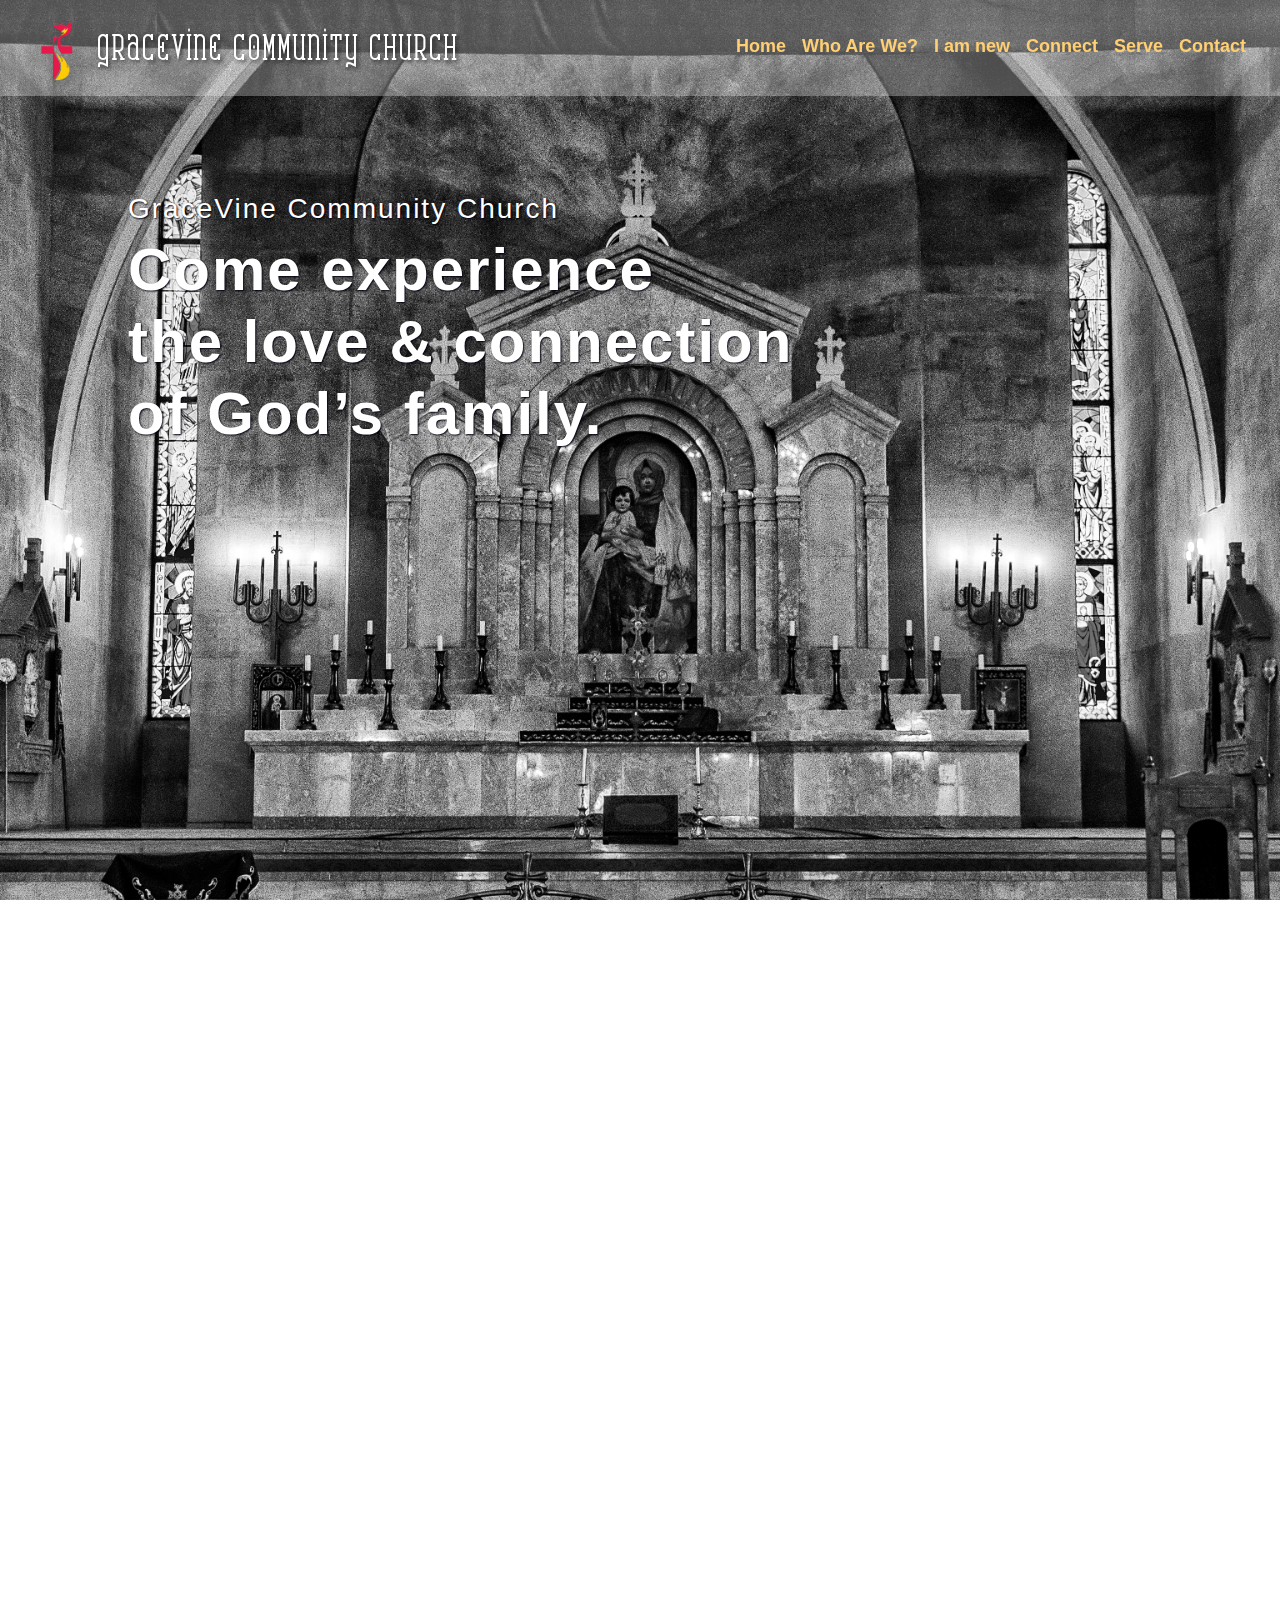
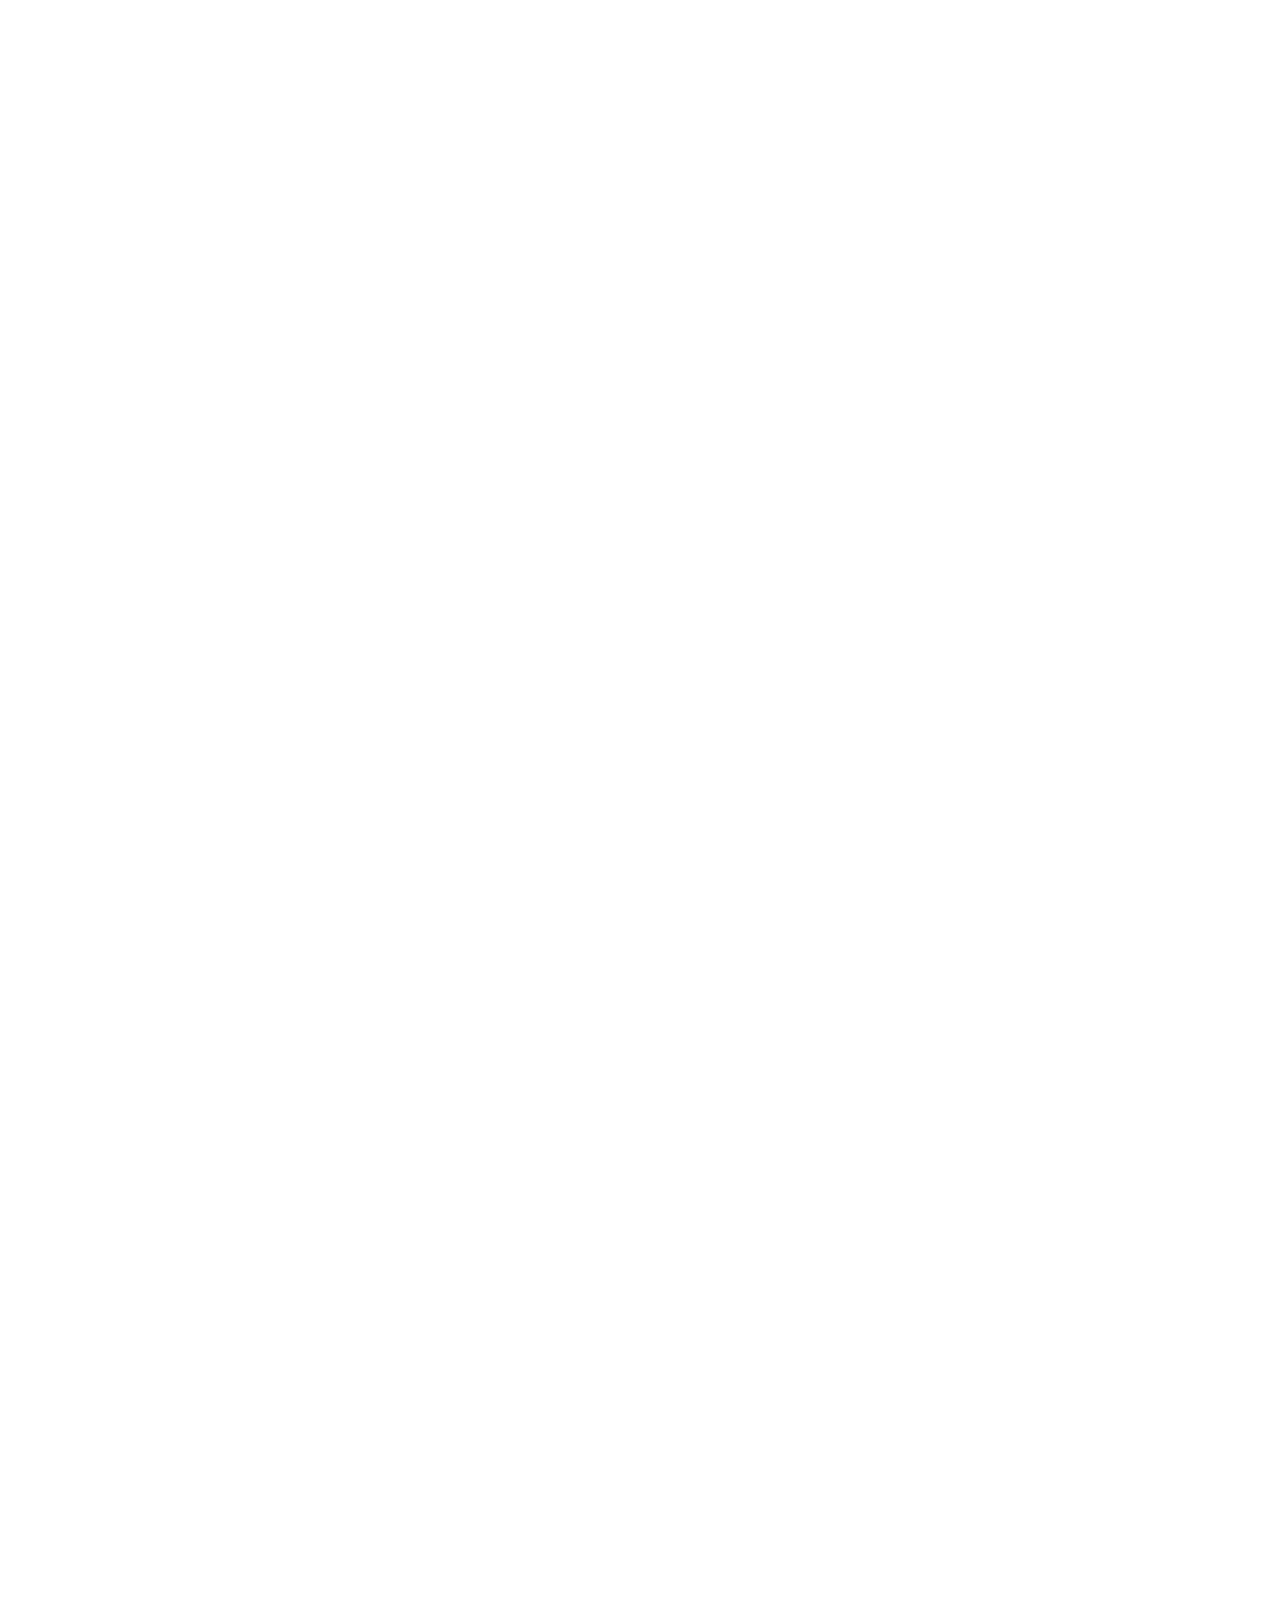
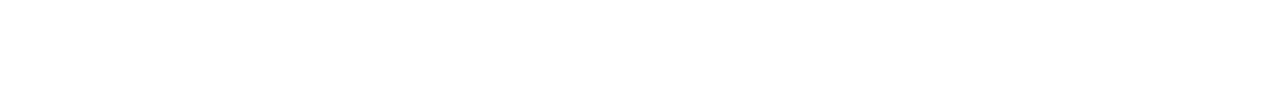
<file: index.html>
<!DOCTYPE html>
<html lang="en">

<head>
        <meta charset="UTF-8">
        <meta name="viewport" content="width=device-width, initial-scale=1.0">
        <link rel="icon" href="./images//logo.png">
        <title>GraceVine Community Church</title>
        <link rel="stylesheet" href="https://cdn.jsdelivr.net/npm/bootstrap@4.3.1/dist/css/bootstrap.min.css"
                integrity="sha384-ggOyR0iXCbMQv3Xipma34MD+dH/1fQ784/j6cY/iJTQUOhcWr7x9JvoRxT2MZw1T"
                crossorigin="anonymous">
        <link rel="stylesheet" href="https://cdnjs.cloudflare.com/ajax/libs/font-awesome/5.15.3/css/all.min.css">
        <link rel="stylesheet" href="./styleSheets/style.css">
</head>

<body>

        <div class="mainContainer">
                <div class="navDiv">
                        <nav class="navbar navbar-expand-lg navbar-light bg-light">
                                <a href="#"> <img class="logo" src="./images//logo.png" width="80" height="80"
                                                class="d-inline-block align-top" alt>
                                </a> <a class="navbar-brand" href="#">
                                        GraceVine Community Church
                                </a>
                                <button class="navbar-toggler" type="button" data-toggle="collapse"
                                        data-target="#navbarNav" aria-controls="navbarNav" aria-expanded="false"
                                        aria-label="Toggle navigation">
                                        <span class="navbar-toggler-icon"></span>
                                </button>
                                <div class="collapse navbar-collapse" id="navbarNav">
                                        <ul class="navbar-nav">
                                                <li class="nav-item active">
                                                        <a class="nav-link" href="">Home
                                                                <span class="sr-only">(current)</span></a>
                                                </li>
                                                <li class="nav-item">
                                                        <a class="nav-link" href="./whoAreWe.html">Who
                                                                Are
                                                                We?</a>
                                                </li>
                                                <li class="nav-item">
                                                        <a class="nav-link" href="./IAmNew.html">I
                                                                am
                                                                new</a>
                                                </li>
                                                <li class="nav-item">
                                                        <a class="nav-link" href="./connect.html">Connect</a>
                                                </li>
                                                <li class="nav-item">
                                                        <a class="nav-link" href="./serve.html">Serve</a>
                                                </li>
                                                <li class="nav-item">
                                                        <a class="nav-link" href="./contact.html">Contact</a>
                                                </li>
                                        </ul>
                                </div>
                        </nav>
                </div>
                <div class="Homecontainer">

                        <div class="full-size-div HomeFirst ">
                                <h4>
                                        GraceVine Community
                                        Church
                                </h4>
                                <h1>
                                        <span class="typing-animation typing-animation-1">Come
                                                experience</span><br>
                                        <span class="typing-animation typing-animation-2">the
                                                love &
                                                connection</span><br>
                                        <span class="typing-animation typing-animation-3">of
                                                God’s
                                                family.</span>
                                </h1>

                        </div>

                        <div class="full-size-div secondDiv">
                                <div class="secondLeft">
                                        <h2>Our Services</h2>
                                        <p>GraceVine Community Church in
                                                the West End of Atlanta.
                                                This is an inviting and
                                                welcoming neighborhood
                                                church where tears flow
                                                freely, but the floor
                                                stays dry because
                                                everybody has a shoulder
                                                to cry on.</p>
                                        <div class="serviceDiv">
                                                <div class="serviceDivItem">
                                                        <div class="circle-icon">
                                                                <i class="fas fa-calendar-alt"></i>
                                                        </div>
                                                        <div class="service">
                                                                <div>Day
                                                                        &
                                                                        Time</div>
                                                                <div>Join
                                                                        us
                                                                        Sundays
                                                                        at
                                                                        10:30am</div>
                                                        </div>
                                                </div>

                                                <div class="serviceDivItem">
                                                        <div class="circle-icon">
                                                                <i class="fas fa-map-marker-alt"></i>
                                                        </div>
                                                        <div class="service">
                                                                <div>Location
                                                                </div>
                                                                <div>GraceVine
                                                                        Haven,
                                                                        1303
                                                                        Serenity
                                                                        Lane,
                                                                        Atlanta,
                                                                        GA
                                                                        30310.</div>
                                                        </div>
                                                </div>
                                                <div class="Button">
                                                        Go to Services
                                                        <i class="fas fa-arrow-right"></i>
                                                </div>

                                        </div>

                                </div>

                                <div class="secondRight">
                                </div>
                        </div>

                        <div class="full-size-div thirdDiv">
                                <div class="thirdLeft">

                                </div>
                                <div class="thirdRight">
                                        <h2>Who We Are ?</h2>
                                        <p>GraceVine Community Church is a socially conscious, multigenerational local
                                                church deeply rooted in our community. While our congregation is
                                                predominantly diverse, we joyfully welcome everyone into the full
                                                tapestry of God's Kingdom. Our services are a testament to the warmth of
                                                God's love, featuring dynamic preaching, a close-knit family atmosphere,
                                                and the unity of the Spirit fostering peace.
                                        
                                                <!-- Guided by faithful Bible preaching, intentional hospitality, and a
                                                commitment to service-oriented outreach, we strive to embody the love -->
                                                <!-- and connection of the God we serve. At GraceVine, we are passionate
                                                about extending grace and building a community where everyone feels
                                                valued and accepted. Join us as we journey together in faith, spreading
                                                the message of God's love and compassion throughout our community. -->
                                        </p>
                                        <div class="Button">
                                                Who are We
                                                <i class="fas fa-arrow-right"></i>
                                        </div>
                                </div>
                        </div>
                </div>
        </div>

<footer style="background-color: #f8f9fa; padding: 20px;">
    <div style="display: flex; justify-content: space-between;">
        <!-- Left Section -->
        <div>
            <p>123 Street, City, State, Country</p>
            <p>Email: example@example.com</p>
            <p>Phone: +1 123 456 7890</p>
        </div>

        <!-- Middle Section -->
        <div>
            <ul style="list-style-type: none;">
                <li><a href="./index.html">Home</a></li>
                <li><a href="./whoAreWe.html">Who are we?</a></li>
                <li><a href="./IAmNew.html">I am New</a></li>
                <li><a href="./connect.html">Connect</a></li>
                <li><a href="./serve.html">Serve</a></li>
                <li><a href="./contact.html">Contact</a></li>
            </ul>
        </div>

        <!-- Right Section -->
        <div class="icon-class">
<div style="display: flex; gap: 20px; color: white;">
    <a href="#"><i class="fab fa-facebook-f fa-2x"></i></a>
    <a href="#"><i class="fab fa-twitter fa-2x"></i></a>
    <a href="#"><i class="fab fa-instagram fa-2x"></i></a>
    <a href="#"><i class="fab fa-linkedin-in fa-2x"></i></a>
    <a href="#"><i class="fab fa-youtube fa-2x"></i></a> 
</div>    
        </div>
    </div>

    <!-- Copyright Text -->
<div class="copyright">
    <p>&copy; 2024 CodeVanguard | all right reserved</p>
</div>
</footer>


        <script src="https://code.jquery.com/jquery-3.3.1.slim.min.js"
                integrity="sha384-q8i/X+965DzO0rT7abK41JStQIAqVgRVzpbzo5smXKp4YfRvH+8abtTE1Pi6jizo"
                crossorigin="anonymous"></script>
        <script src="https://cdn.jsdelivr.net/npm/popper.js@1.14.7/dist/umd/popper.min.js"
                integrity="sha384-UO2eT0CpHqdSJQ6hJty5KVphtPhzWj9WO1clHTMGa3JDZwrnQq4sF86dIHNDz0W1"
                crossorigin="anonymous"></script>
        <script src="https://cdn.jsdelivr.net/npm/bootstrap@4.3.1/dist/js/bootstrap.min.js"
                integrity="sha384-JjSmVgyd0p3pXB1rRibZUAYoIIy6OrQ6VrjIEaFf/nJGzIxFDsf4x0xIM+B07jRM"
                crossorigin="anonymous"></script>
</body>

</html>
</file>
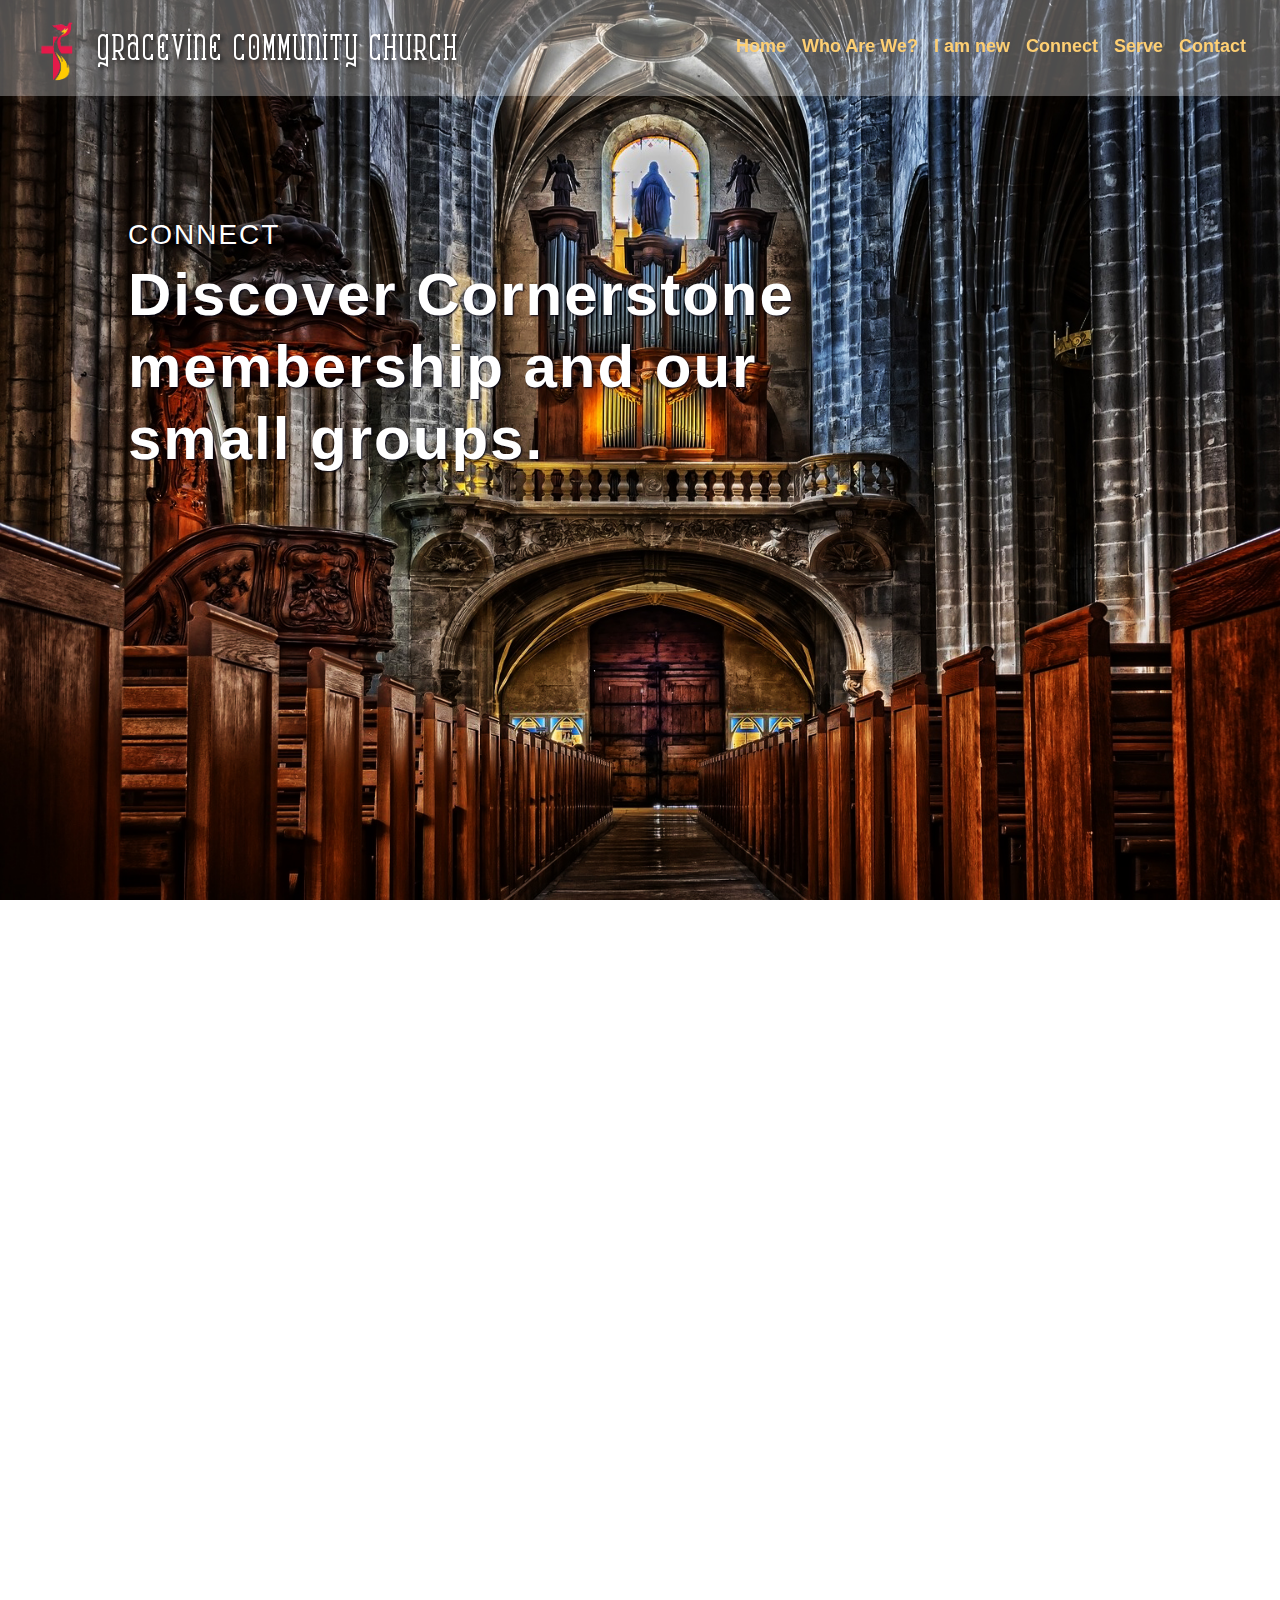
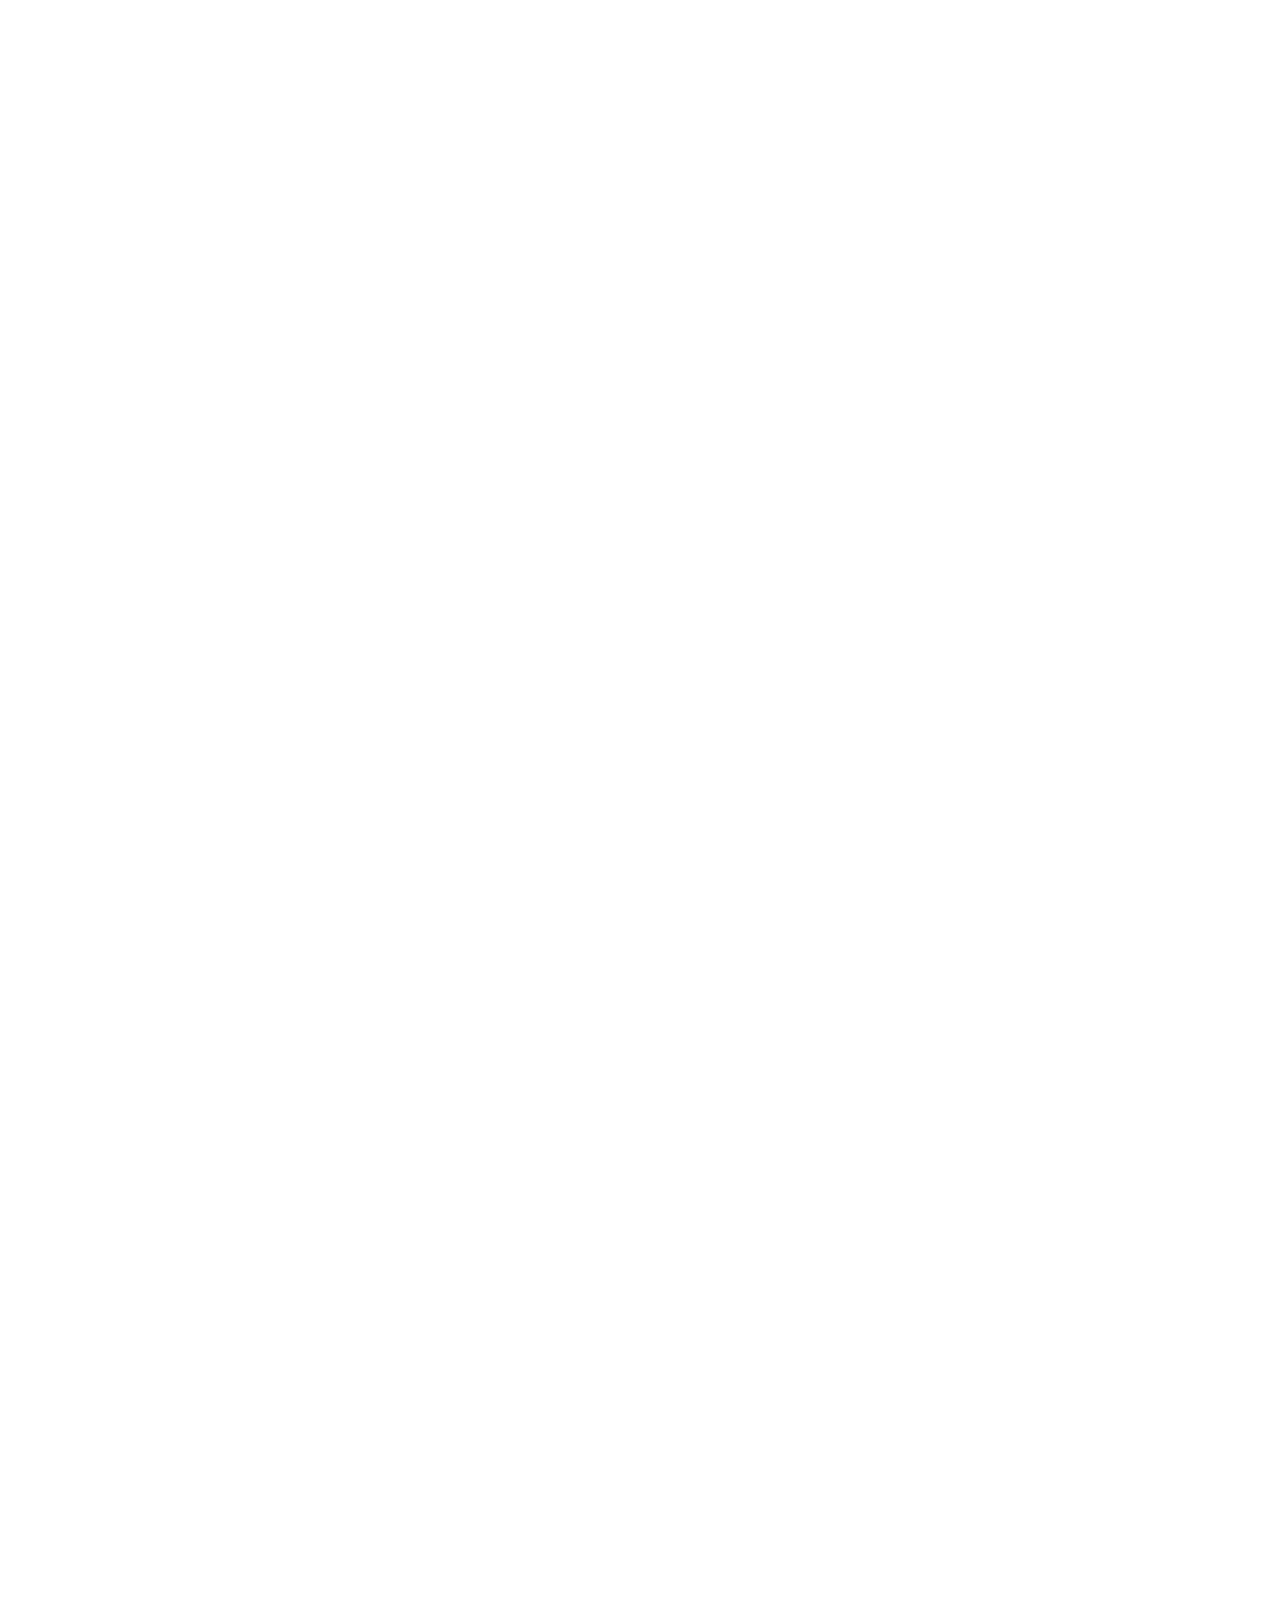
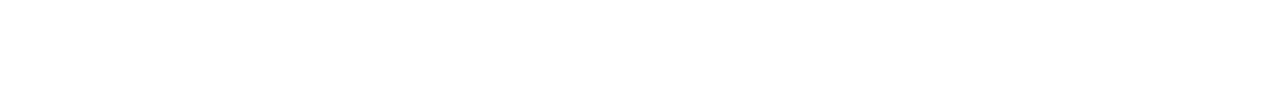
<file: connect.html>
<!DOCTYPE html>
<html lang="en">

<head>
    <meta charset="UTF-8">
    <meta name="viewport" content="width=device-width, initial-scale=1.0">
    <link rel="icon" href="./images/logo.png">
    <title>GraceVine Community Church</title>
    <link rel="stylesheet" href="https://cdn.jsdelivr.net/npm/bootstrap@4.3.1/dist/css/bootstrap.min.css"
        integrity="sha384-ggOyR0iXCbMQv3Xipma34MD+dH/1fQ784/j6cY/iJTQUOhcWr7x9JvoRxT2MZw1T" crossorigin="anonymous">
    <link rel="stylesheet" href="https://cdnjs.cloudflare.com/ajax/libs/font-awesome/5.15.3/css/all.min.css">
    <link rel="stylesheet" href="./styleSheets/connect.css">
</head>

<body>

    <div class="mainContainer">
        <div class="navDiv">
            <nav class="navbar navbar-expand-lg navbar-light bg-light">
                <a href="#"> <img class="logo" src="./images/logo.png" width="80" height="80"
                        class="d-inline-block align-top" alt>
                </a> <a class="navbar-brand" href="#">
                    GraceVine Community Church
                </a>
                <button class="navbar-toggler" type="button" data-toggle="collapse" data-target="#navbarNav"
                    aria-controls="navbarNav" aria-expanded="false" aria-label="Toggle navigation">
                    <span class="navbar-toggler-icon"></span>
                </button>
                <div class="collapse navbar-collapse" id="navbarNav">
                    <ul class="navbar-nav">
                        <li class="nav-item active">
                            <a class="nav-link" href="./index.html">Home
                                <span class="sr-only">(current)</span></a>
                        </li>
                        <li class="nav-item">
                            <a class="nav-link" href="./whoAreWe.html">Who
                                Are
                                We?</a>
                        </li>
                        <li class="nav-item">
                            <a class="nav-link" href="./IAmNew.html">I
                                am
                                new</a>
                        </li>
                        <li class="nav-item">
                            <a class="nav-link" href="./connect.html">Connect</a>
                        </li>
                        <li class="nav-item">
                            <a class="nav-link" href="./serve.html">Serve</a>
                        </li>
                        <li class="nav-item">
                            <a class="nav-link" href="./contact.html">Contact</a>
                        </li>
                    </ul>
                </div>
            </nav>
        </div>
        <div class="Homecontainer">
            <div class="full-size-div HomeFirst ">
                <h4>CONNECT</h4>
                <h1>Discover Cornerstone <br> membership and our <br> small groups.</h1>
            </div>
            <div class="full-size-div thirdDiv">
                <div class="thirdLeft"></div>
                <div class="thirdRight">
                    <h2>Membership</h2>
                    <p>Our local church stands as a tangible embodiment of God's boundless love for the world. In a
                        world growing darker, those
                        touched by God's forgiveness and healing become beacons of light. As a church family, we
                        collectively illuminate the
                        path, drawing those seeking freedom from despair into the comforting warmth of His presence.
                        From the Genesis narrative
                        to today, God designed us for community.
                        <br><br>
                        Together, sharing gifts, maturing in faith, enduring trials, and supporting one another, we form
                        a cohesive body.
                        Joining GraceVine Community Church makes you a valued member—entitled to rights, privileges,
                        expectations, and
                        responsibilities within our shared journey.
                    </p>
                    <div class="buttonGroup">
                        <div class="Button">
                            Member Resources
                            <i class="fas fa-arrow-right"></i>
                        </div>
                        <div class="Button">
                            Statement of Faith
                            <i class="fas fa-arrow-right"></i>
                        </div>
                    </div>
                </div>
            </div>
            <div class="full-size-div secondDiv">
                <div class="secondLeft">
                    <h2>Small Groups</h2>
                    <p>At GraceVine Community Church, small groups are where friendships blossom into family. In these
                        close-knit gatherings,
                        you can authentically be seen, heard, valued, and loved. Our small groups are vibrant spaces
                        fostering.</p>
                    <div class="serviceDiv">

                        <div class="row">
                            <div class="column  ">
                                <div class="icon-text">
                                    <div class="circle-icon">
                                        <i class="fas fa-praying-hands"></i>
                                    </div>
                                    <p>Prayer</p>
                                </div>
                                    <div class="icon-text">
                                        <div class="circle-icon">
                                            <i class="fas fa-check"></i>
                                        </div>
                                        <p>Accountability</p>
                                    </div>
                                <div class="icon-text">
                                    <div class="circle-icon">
                                        <i class="fas fa-users"></i>
                                    </div>
                                    <p>Fellowship</p>
                                </div>
                            </div>
                            <div class="column">
                                <div class="icon-text">
                                    <div class="circle-icon">
                                        <i class="fas fa-cross"></i>
                                    </div>
                                    <p>Discipleship</p>
                                </div>
                                <div class="icon-text">
                                    <div class="circle-icon">
                                        <i class="fas fa-handshake"></i>
                                    </div>
                                    <p>Partnership</p>
                                </div>
                                <div class="icon-text">
                                    <div class="circle-icon">
                                        <i class="fas fa-heart"></i>
                                    </div>
                                    <p>Service</p>
                                </div>
                            </div>
                        </div>
                        <div class="Button">
                            Contact Us for Info
                            <i class="fas fa-arrow-right"></i>
                        </div>

                    </div>

                </div>

                <div class="secondRight">
                </div>
            </div>

            <footer style="background-color: #f8f9fa; padding: 20px;">
                <div style="display: flex; justify-content: space-between;">
                    <!-- Left Section -->
                    <div>
                        <p>123 Street, City, State, Country</p>
                        <p>Email: example@example.com</p>
                        <p>Phone: +1 123 456 7890</p>
                    </div>

                    <!-- Middle Section -->
                    <div>
                        <ul style="list-style-type: none;">
                            <li><a href="./index.html">Home</a></li>
                            <li><a href="./whoAreWe.html">Who are we?</a></li>
                            <li><a href="./IAmNew.html">I am New</a></li>
                            <li><a href="./connect.html">Connect</a></li>
                            <li><a href="./serve.html">Serve</a></li>
                            <li><a href="./contact.html">Contact</a></li>
                        </ul>
                    </div>

                    <!-- Right Section -->
                    <div class="social">
                        <div style="display: flex; gap: 20px; color: white;">
                            <a href="#"><i class="fab fa-facebook-f fa-2x"></i></a>
                            <a href="#"><i class="fab fa-twitter fa-2x"></i></a>
                            <a href="#"><i class="fab fa-instagram fa-2x"></i></a>
                            <a href="#"><i class="fab fa-linkedin-in fa-2x"></i></a>
                            <a href="#"><i class="fab fa-youtube fa-2x"></i></a>
                        </div>
                    </div>
                </div>

                <!-- Copyright Text -->
                <div class="copyright">
                    <p>&copy; 2024 CodeVanguard | all right reserved</p>
                </div>
            </footer>



            <script src="https://code.jquery.com/jquery-3.3.1.slim.min.js"
                integrity="sha384-q8i/X+965DzO0rT7abK41JStQIAqVgRVzpbzo5smXKp4YfRvH+8abtTE1Pi6jizo"
                crossorigin="anonymous"></script>
            <script src="https://cdn.jsdelivr.net/npm/popper.js@1.14.7/dist/umd/popper.min.js"
                integrity="sha384-UO2eT0CpHqdSJQ6hJty5KVphtPhzWj9WO1clHTMGa3JDZwrnQq4sF86dIHNDz0W1"
                crossorigin="anonymous"></script>
            <script src="https://cdn.jsdelivr.net/npm/bootstrap@4.3.1/dist/js/bootstrap.min.js"
                integrity="sha384-JjSmVgyd0p3pXB1rRibZUAYoIIy6OrQ6VrjIEaFf/nJGzIxFDsf4x0xIM+B07jRM"
                crossorigin="anonymous"></script>
</body>

</html>
</file>
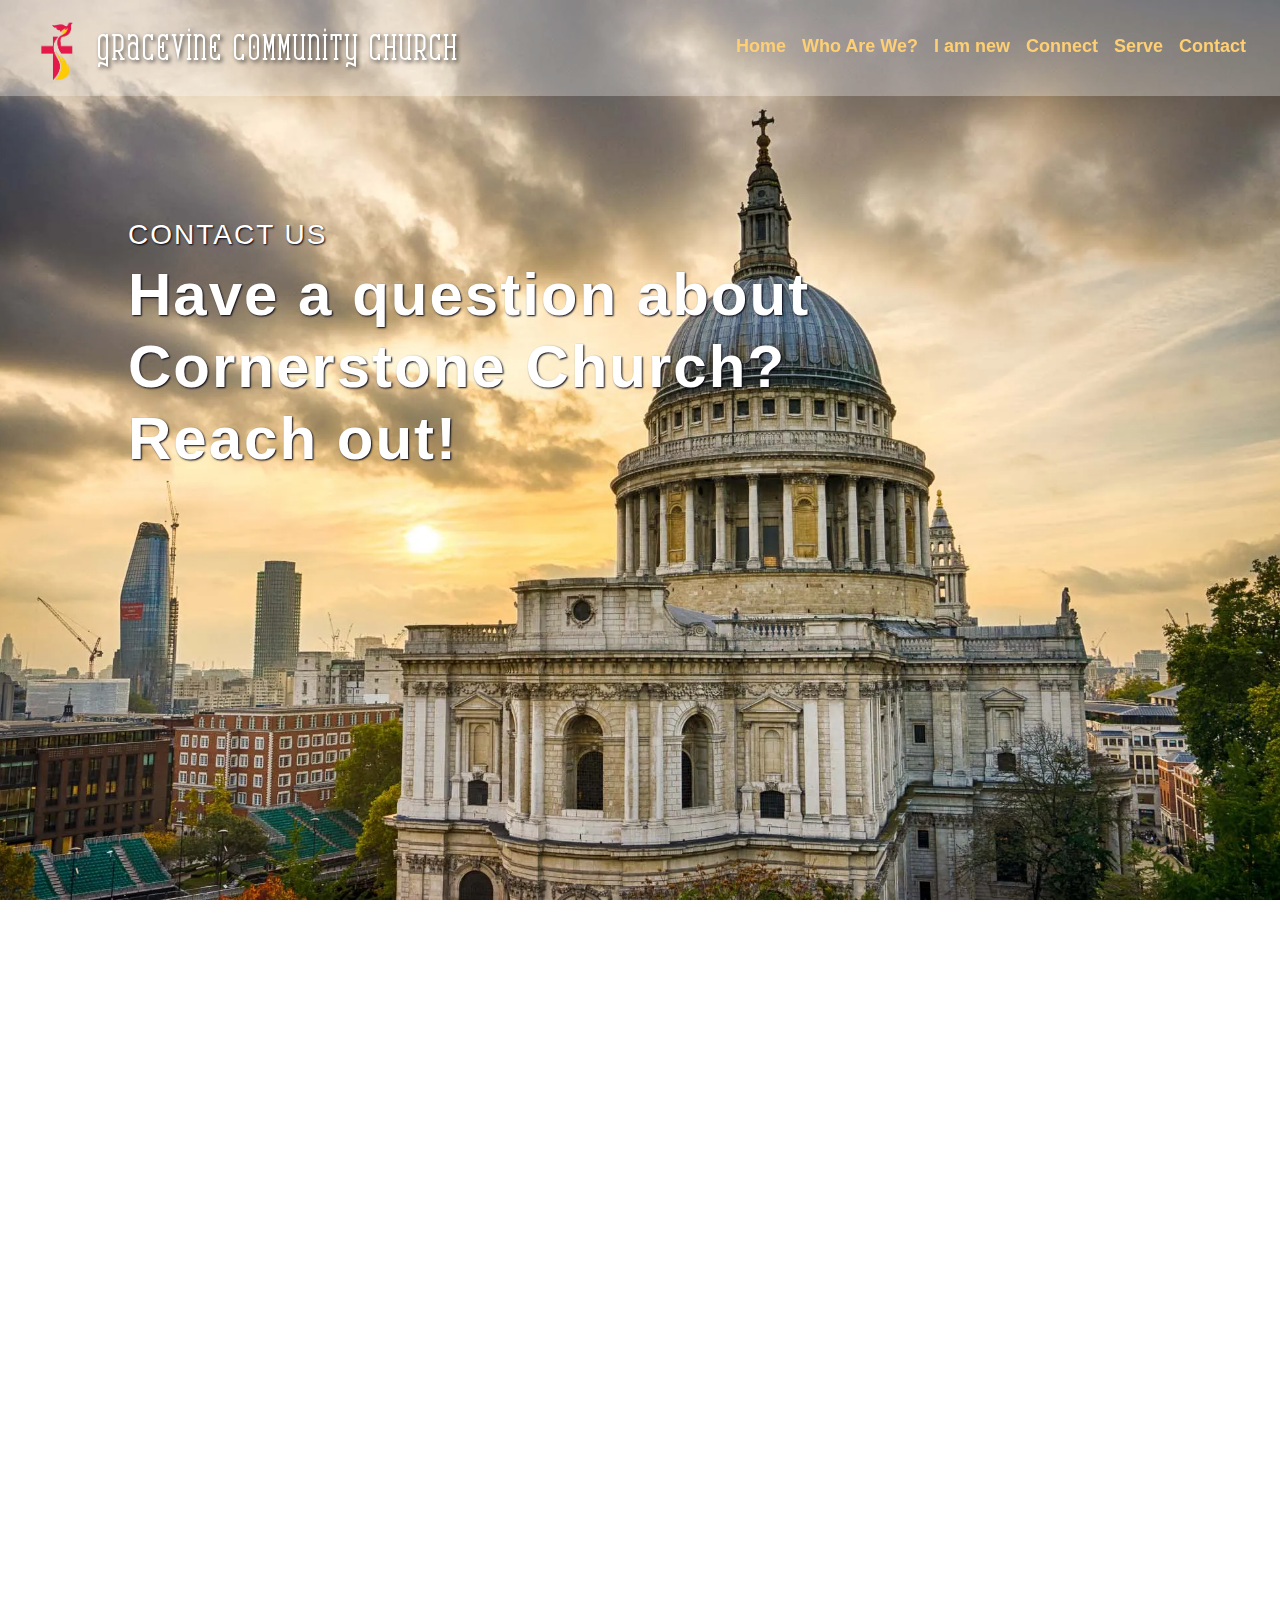
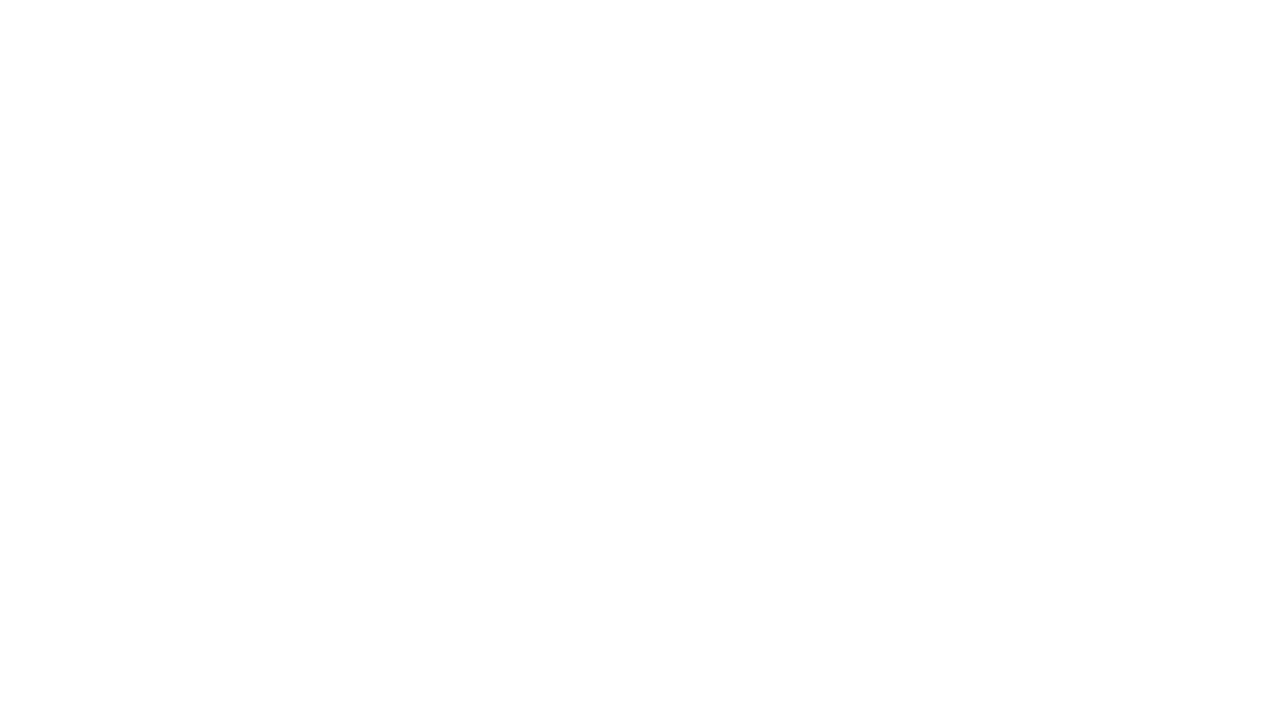
<file: contact.html>
<!DOCTYPE html>
<html lang="en">

<head>
    <meta charset="UTF-8">
    <meta name="viewport" content="width=device-width, initial-scale=1.0">
    <link rel="icon" href="./images/logo.png">
    <title>GraceVine Community Church</title>
    <link rel="stylesheet" href="https://cdn.jsdelivr.net/npm/bootstrap@4.3.1/dist/css/bootstrap.min.css"
        integrity="sha384-ggOyR0iXCbMQv3Xipma34MD+dH/1fQ784/j6cY/iJTQUOhcWr7x9JvoRxT2MZw1T" crossorigin="anonymous">
    <link rel="stylesheet" href="https://cdnjs.cloudflare.com/ajax/libs/font-awesome/5.15.3/css/all.min.css">
    <link rel="stylesheet" href="./styleSheets/contact.css">
</head>

<body>

    <div class="mainContainer">
        <div class="navDiv">
            <nav class="navbar navbar-expand-lg navbar-light bg-light">
                <a href="#"> <img class="logo" src="./images/logo.png" width="80" height="80"
                        class="d-inline-block align-top" alt>
                </a> <a class="navbar-brand" href="#">
                    GraceVine Community Church
                </a>
                <button class="navbar-toggler" type="button" data-toggle="collapse" data-target="#navbarNav"
                    aria-controls="navbarNav" aria-expanded="false" aria-label="Toggle navigation">
                    <span class="navbar-toggler-icon"></span>
                </button>
                <div class="collapse navbar-collapse" id="navbarNav">
                    <ul class="navbar-nav">
                        <li class="nav-item active">
                            <a class="nav-link" href="./index.html">Home
                                <span class="sr-only">(current)</span></a>
                        </li>
                        <li class="nav-item">
                            <a class="nav-link" href="./whoAreWe.html">Who
                                Are
                                We?</a>
                        </li>
                        <li class="nav-item">
                            <a class="nav-link" href="./IAmNew.html">I
                                am
                                new</a>
                        </li>
                        <li class="nav-item">
                            <a class="nav-link" href="./connect.html">Connect</a>
                        </li>
                        <li class="nav-item">
                            <a class="nav-link" href="./serve.html">Serve</a>
                        </li>
                        <li class="nav-item">
                            <a class="nav-link" href="./contact.html">Contact</a>
                        </li>
                    </ul>
                </div>
            </nav>
        </div>
        <div class="Homecontainer">
            <div class="full-size-div HomeFirst ">
                <h4>CONTACT US</h4>
                <h1>Have a question about <br> Cornerstone Church? <br> Reach out!</h1>
            </div>
            <div class="full-size-div secondDiv">
                <div class="secondLeft">
                    <h2>Contact Info</h2>
                    <p> Embark on a journey of connection and discovery with GraceVine Community Church. Have questions,
                        seek guidance, or just
                        want to say hello? We're here for you! Engage with us through various channels:
                        <br>
                        <br>
                        <b><i class="fas fa-map-marker-alt"></i> Address : </b>GraceVine Haven, 1303 Serenity Lane,
                        Atlanta, GA 30310. <br>
                        <b><i class="fas fa-phone"></i> Phone : </b>+1 111-111-111. <br>
                        <b><i class="fas fa-envelope"></i> Email : </b><a href="">Info@GraceVineChurch.org</a><br>
                    </p>
                </div>

                <div class="secondRight">
                    <iframe class="map"
                        src="https://www.google.com/maps/embed?pb=!1m18!1m12!1m3!1d3963.07647353747!2d3.330759274806854!3d6.637425193357021!2m3!1f0!2f0!3f0!3m2!1i1024!2i768!4f13.1!3m3!1m2!1s0x103b913ddb1525e1%3A0x2eaee0c23ee68888!2sGracevine%20Chapel%20-%20The%20Favoured%20Place!5e0!3m2!1sen!2slk!4v1705951881220!5m2!1sen!2slk"
                        width="600" height="650" style="border:0;" allowfullscreen="" loading="lazy"
                        referrerpolicy="no-referrer-when-downgrade"></iframe>
                </div>
            </div>

            <footer style="background-color: #f8f9fa; padding: 20px;">
                <div style="display: flex; justify-content: space-between;">
                    <!-- Left Section -->
                    <div>
                        <p>123 Street, City, State, Country</p>
                        <p>Email: example@example.com</p>
                        <p>Phone: +1 123 456 7890</p>
                    </div>

                    <!-- Middle Section -->
                    <div>
                        <ul style="list-style-type: none;">
                            <li><a href="./index.html">Home</a></li>
                            <li><a href="./whoAreWe.html">Who are we?</a></li>
                            <li><a href="./IAmNew.html">I am New</a></li>
                            <li><a href="./connect.html">Connect</a></li>
                            <li><a href="./serve.html">Serve</a></li>
                            <li><a href="./contact.html">Contact</a></li>
                        </ul>
                    </div>

                    <!-- Right Section -->
                    <div class="social">
                        <div style="display: flex; gap: 20px; color: white;">
                            <a href="#"><i class="fab fa-facebook-f fa-2x"></i></a>
                            <a href="#"><i class="fab fa-twitter fa-2x"></i></a>
                            <a href="#"><i class="fab fa-instagram fa-2x"></i></a>
                            <a href="#"><i class="fab fa-linkedin-in fa-2x"></i></a>
                            <a href="#"><i class="fab fa-youtube fa-2x"></i></a>
                        </div>
                    </div>
                </div>

                <!-- Copyright Text -->
                <div class="copyright">
                    <p>&copy; 2024 CodeVanguard | all right reserved</p>
                </div>
            </footer>



            <script src="https://code.jquery.com/jquery-3.3.1.slim.min.js"
                integrity="sha384-q8i/X+965DzO0rT7abK41JStQIAqVgRVzpbzo5smXKp4YfRvH+8abtTE1Pi6jizo"
                crossorigin="anonymous"></script>
            <script src="https://cdn.jsdelivr.net/npm/popper.js@1.14.7/dist/umd/popper.min.js"
                integrity="sha384-UO2eT0CpHqdSJQ6hJty5KVphtPhzWj9WO1clHTMGa3JDZwrnQq4sF86dIHNDz0W1"
                crossorigin="anonymous"></script>
            <script src="https://cdn.jsdelivr.net/npm/bootstrap@4.3.1/dist/js/bootstrap.min.js"
                integrity="sha384-JjSmVgyd0p3pXB1rRibZUAYoIIy6OrQ6VrjIEaFf/nJGzIxFDsf4x0xIM+B07jRM"
                crossorigin="anonymous"></script>
</body>

</html>
</file>
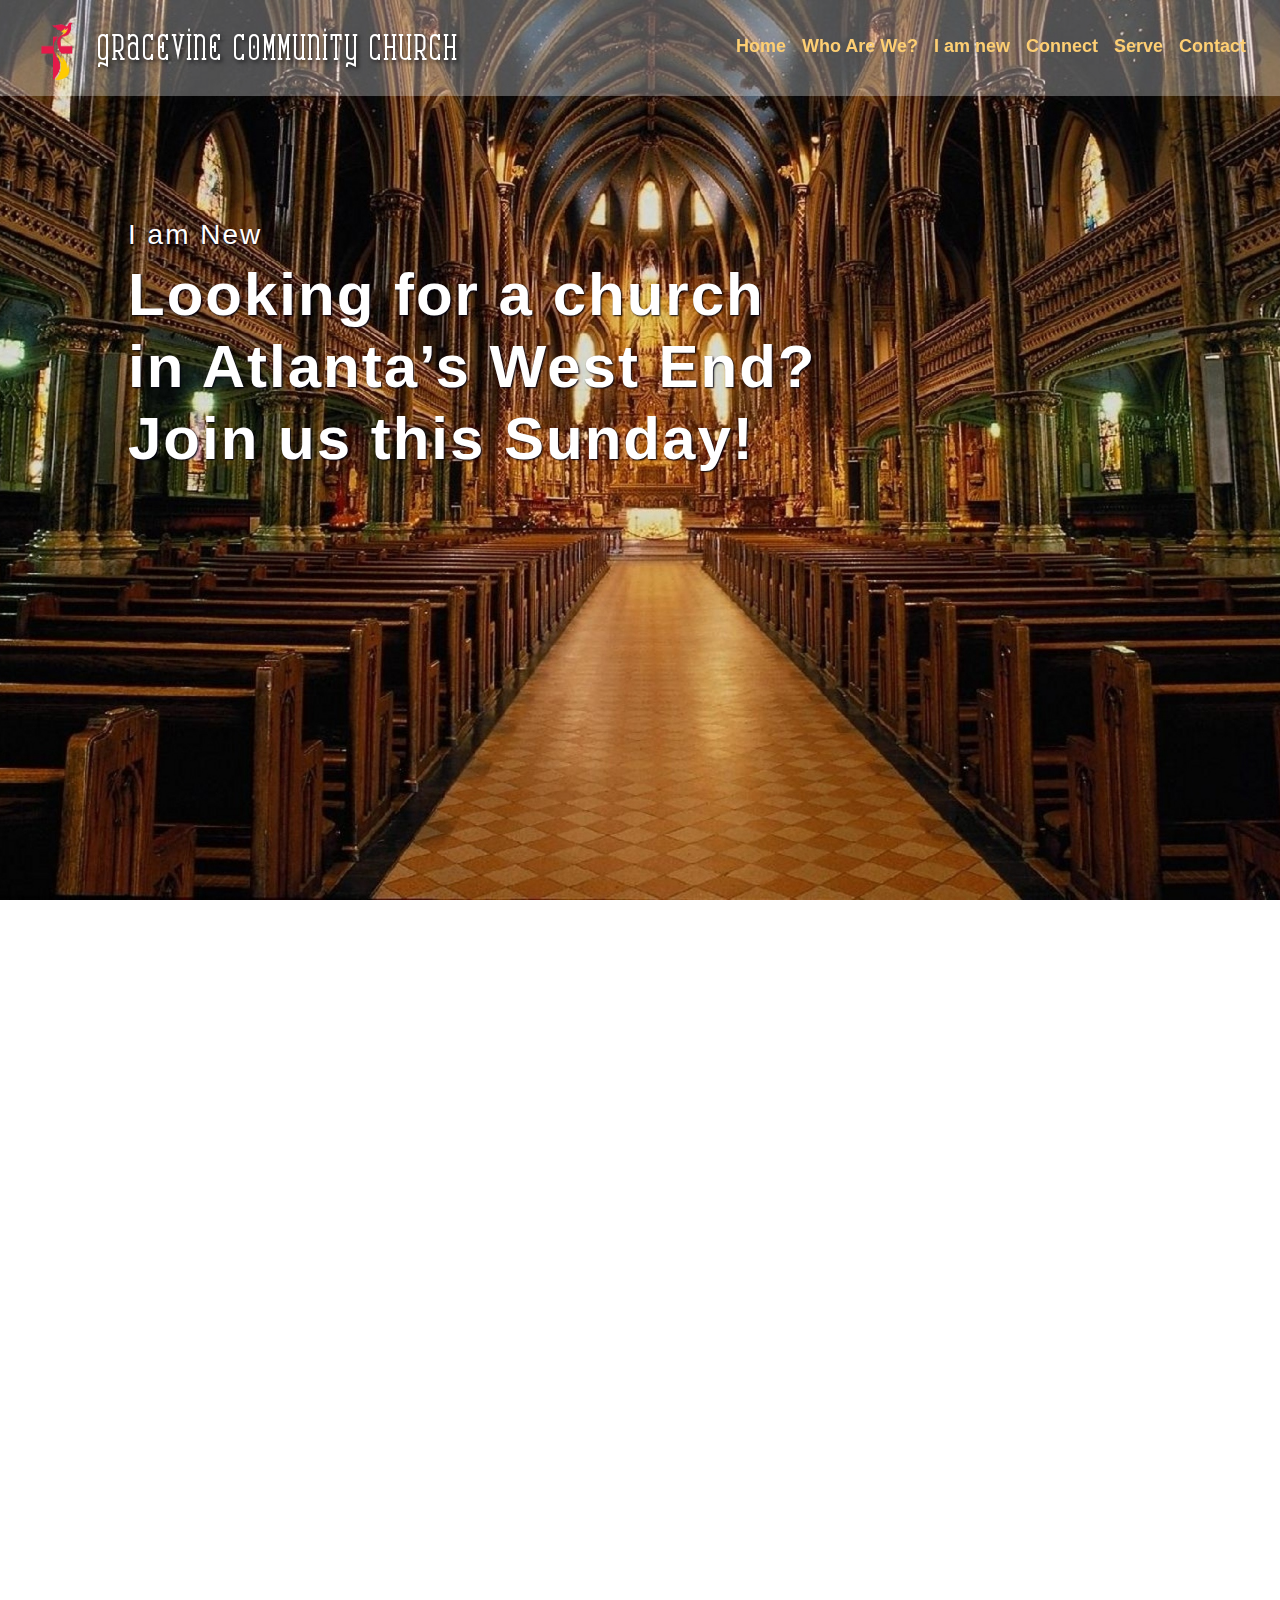
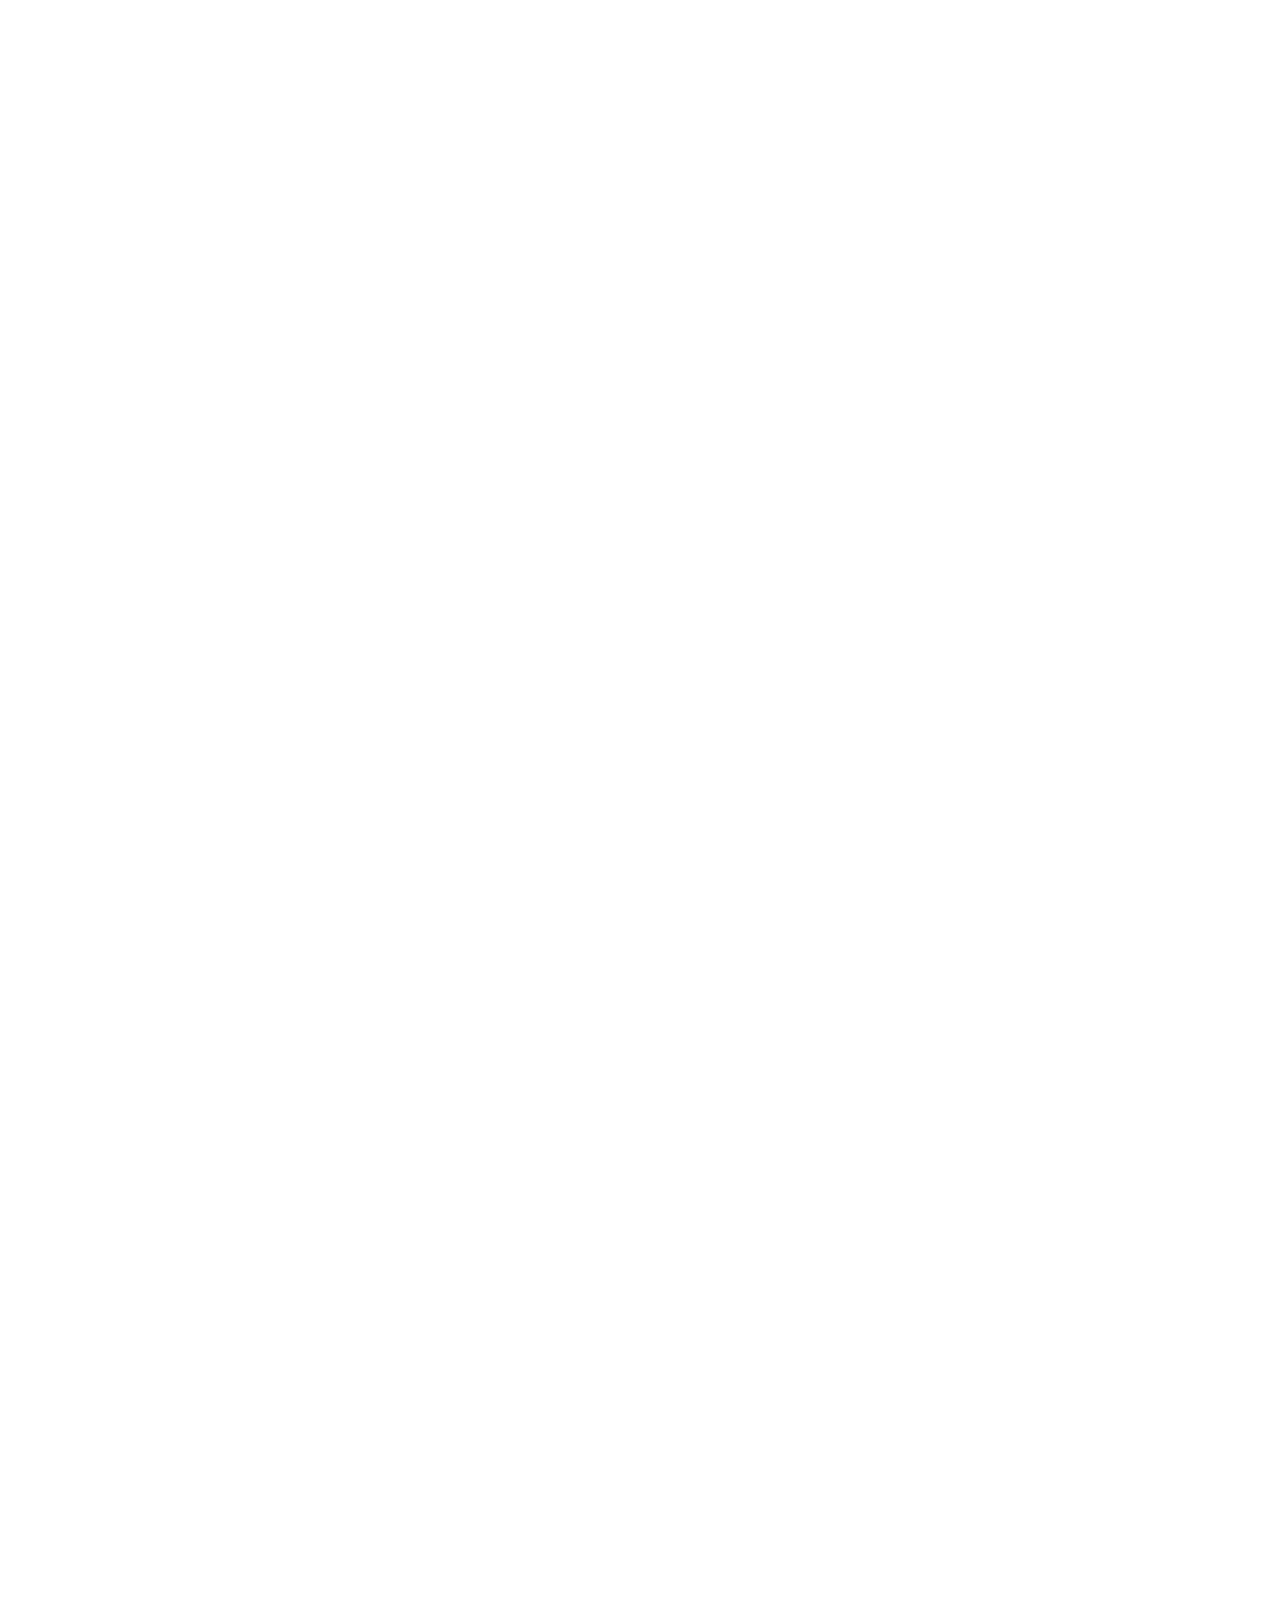
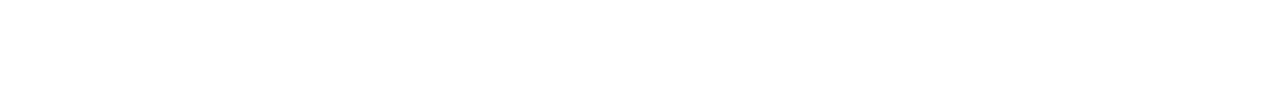
<file: IAmNew.html>
<!DOCTYPE html>
<html lang="en">

<head>
    <meta charset="UTF-8">
    <meta name="viewport" content="width=device-width, initial-scale=1.0">
    <link rel="icon" href="./images/logo.png">
    <title>GraceVine Community Church</title>
    <link rel="stylesheet" href="https://cdn.jsdelivr.net/npm/bootstrap@4.3.1/dist/css/bootstrap.min.css"
        integrity="sha384-ggOyR0iXCbMQv3Xipma34MD+dH/1fQ784/j6cY/iJTQUOhcWr7x9JvoRxT2MZw1T" crossorigin="anonymous">
    <link rel="stylesheet" href="https://cdnjs.cloudflare.com/ajax/libs/font-awesome/5.15.3/css/all.min.css">
    <link rel="stylesheet" href="./styleSheets/IAmNew.css">
</head>

<body>

    <div class="mainContainer">
        <div class="navDiv">
            <nav class="navbar navbar-expand-lg navbar-light bg-light">
                <a href="#"> <img class="logo" src="./images/logo.png" width="80" height="80"
                        class="d-inline-block align-top" alt>
                </a> <a class="navbar-brand" href="#">
                    GraceVine Community Church
                </a>
                <button class="navbar-toggler" type="button" data-toggle="collapse" data-target="#navbarNav"
                    aria-controls="navbarNav" aria-expanded="false" aria-label="Toggle navigation">
                    <span class="navbar-toggler-icon"></span>
                </button>
                <div class="collapse navbar-collapse" id="navbarNav">
                    <ul class="navbar-nav">
                        <li class="nav-item active">
                            <a class="nav-link" href="./index.html">Home
                                <span class="sr-only">(current)</span></a>
                        </li>
                        <li class="nav-item">
                            <a class="nav-link" href="./whoAreWe.html">Who
                                Are
                                We?</a>
                        </li>
                        <li class="nav-item">
                            <a class="nav-link" href="./IAmNew.html">I
                                am
                                new</a>
                        </li>
                        <li class="nav-item">
                            <a class="nav-link" href="./connect.html">Connect</a>
                        </li>
                        <li class="nav-item">
                            <a class="nav-link" href="./serve.html">Serve</a>
                        </li>
                        <li class="nav-item">
                            <a class="nav-link" href="./contact.html">Contact</a>
                        </li>
                    </ul>
                </div>
            </nav>
        </div>
        <div class="Homecontainer">
            <div class="full-size-div HomeFirst ">
                <h4>I am New</h4>
                <h1>Looking for a church <br> in Atlanta’s West End?<br> Join us this Sunday!</h1>
            </div>
            <div class="full-size-div secondDiv">
                <div class="secondLeft">
                    <h2>Encouragement</h2>
                    <p>At GraceVine Community Church, we cherish the power of in-person gatherings as a catalyst for
                        mutual encouragement,
                        learning, worship, and connection. Recognizing the church's vital role as a beacon of hope to
                        both the broader world and
                        our cherished neighborhood, we come together weekly to...
                        <br>
                        <br>
                        inspire one another to acts of love and kindness, steadfast in our commitment to meet regularly.
                        Drawing inspiration
                        from Hebrews 10:24-25, we remain dedicated to fostering a supportive community that refuses to
                        abandon the gathering
                        habit. Instead, we actively encourage and uplift one another, especially as we sense the
                        approaching day of greater
                        significance.
                    </p>
                </div>

                <div class="secondRight">
                </div>
            </div>
            <div class="full-size-div secondDiv">
                <div class="secondRight">
                </div>
                <div class="secondLeft">
                    <h2>Parking & Children</h2>
                    <p>At GraceVine Community Church, we are pleased to offer convenient parking and childcare programs
                        during our Sunday
                        services. We eagerly anticipate the opportunity to welcome and meet you!</p>
                    <div class="serviceDiv">
                        <div class="serviceDivItem">
                            <div class="circle-icon">
                                <i class="fas fa-parking"></i>
                            </div>
                            <div class="service">
                                <div>Parking</div>
                                <div class="serviceSubdiv">Enjoy free parking in two lots—visible off Hopkins and at JenCare next door. If
                                    full, street parking is available. We're
                                    excited to welcome you seamlessly at GraceVine Community Church!</div>
                            </div>
                        </div>

                        <div class="serviceDivItem">
                            <div class="circle-icon">
                                <i class="fas fa-child"></i>
                            </div>
                            <div class="service">
                                <div>Children's Programs
                                </div>
                                <div class="serviceSubdiv">Arrive and locate our two-story brick building. Check in your kids (ages 1 and up)
                                    and join us in the sanctuary for an
                                    uplifting experience at GraceVine Community Church!</div>
                            </div>
                        </div>
                    </div>

                </div>

            </div>
            <footer style="background-color: #f8f9fa; padding: 20px;">
                <div style="display: flex; justify-content: space-between;">
                    <!-- Left Section -->
                    <div>
                        <p>123 Street, City, State, Country</p>
                        <p>Email: example@example.com</p>
                        <p>Phone: +1 123 456 7890</p>
                    </div>

                    <!-- Middle Section -->
                    <div>
                        <ul style="list-style-type: none;">
                            <li><a href="./index.html">Home</a></li>
                            <li><a href="./whoAreWe.html">Who are we?</a></li>
                            <li><a href="./IAmNew.html">I am New</a></li>
                            <li><a href="./connect.html">Connect</a></li>
                            <li><a href="./serve.html">Serve</a></li>
                            <li><a href="./contact.html">Contact</a></li>
                        </ul>
                    </div>

                    <!-- Right Section -->
                    <div class="social">
                        <div style="display: flex; gap: 20px; color: white;">
                            <a href="#"><i class="fab fa-facebook-f fa-2x"></i></a>
                            <a href="#"><i class="fab fa-twitter fa-2x"></i></a>
                            <a href="#"><i class="fab fa-instagram fa-2x"></i></a>
                            <a href="#"><i class="fab fa-linkedin-in fa-2x"></i></a>
                            <a href="#"><i class="fab fa-youtube fa-2x"></i></a>
                        </div>
                    </div>
                </div>

                <!-- Copyright Text -->
                <div class="copyright">
                    <p>&copy; 2024 CodeVanguard | all right reserved</p>
                </div>
            </footer>



            <script src="https://code.jquery.com/jquery-3.3.1.slim.min.js"
                integrity="sha384-q8i/X+965DzO0rT7abK41JStQIAqVgRVzpbzo5smXKp4YfRvH+8abtTE1Pi6jizo"
                crossorigin="anonymous"></script>
            <script src="https://cdn.jsdelivr.net/npm/popper.js@1.14.7/dist/umd/popper.min.js"
                integrity="sha384-UO2eT0CpHqdSJQ6hJty5KVphtPhzWj9WO1clHTMGa3JDZwrnQq4sF86dIHNDz0W1"
                crossorigin="anonymous"></script>
            <script src="https://cdn.jsdelivr.net/npm/bootstrap@4.3.1/dist/js/bootstrap.min.js"
                integrity="sha384-JjSmVgyd0p3pXB1rRibZUAYoIIy6OrQ6VrjIEaFf/nJGzIxFDsf4x0xIM+B07jRM"
                crossorigin="anonymous"></script>
</body>

</html>
</file>
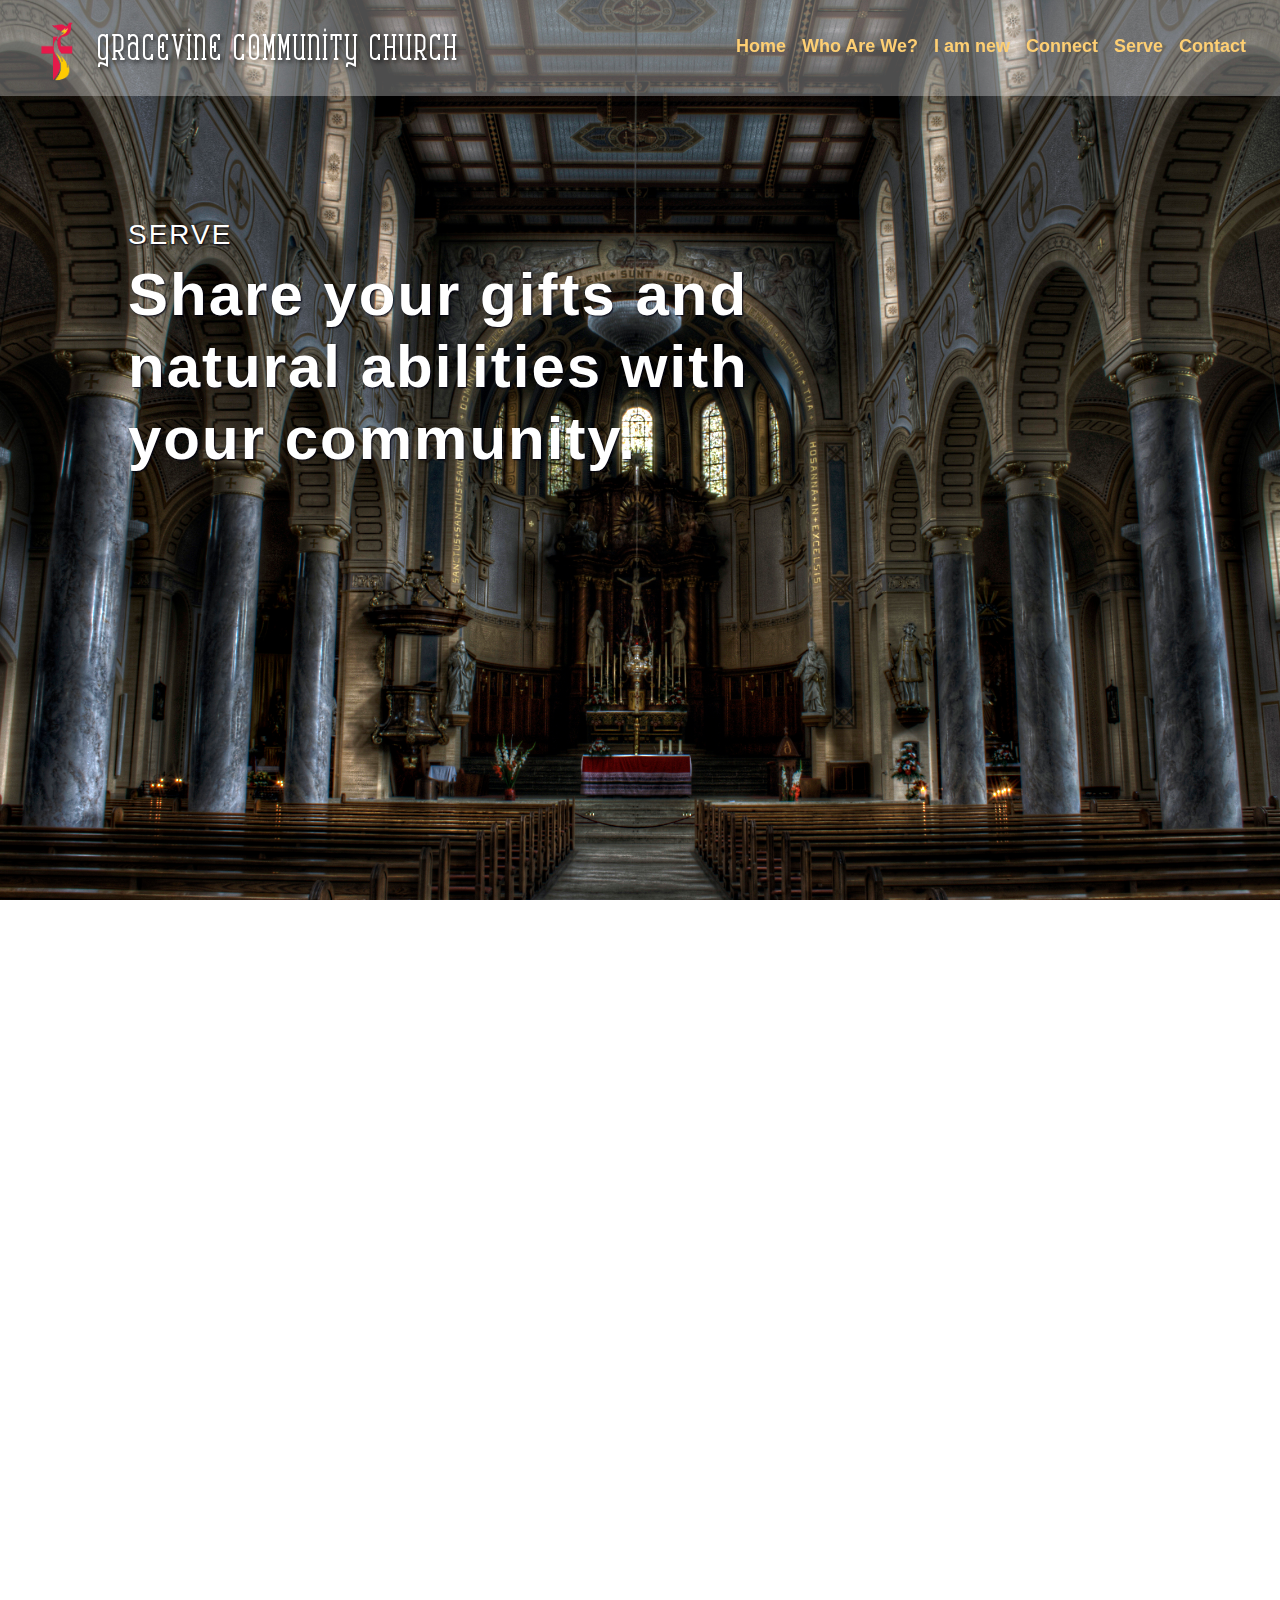
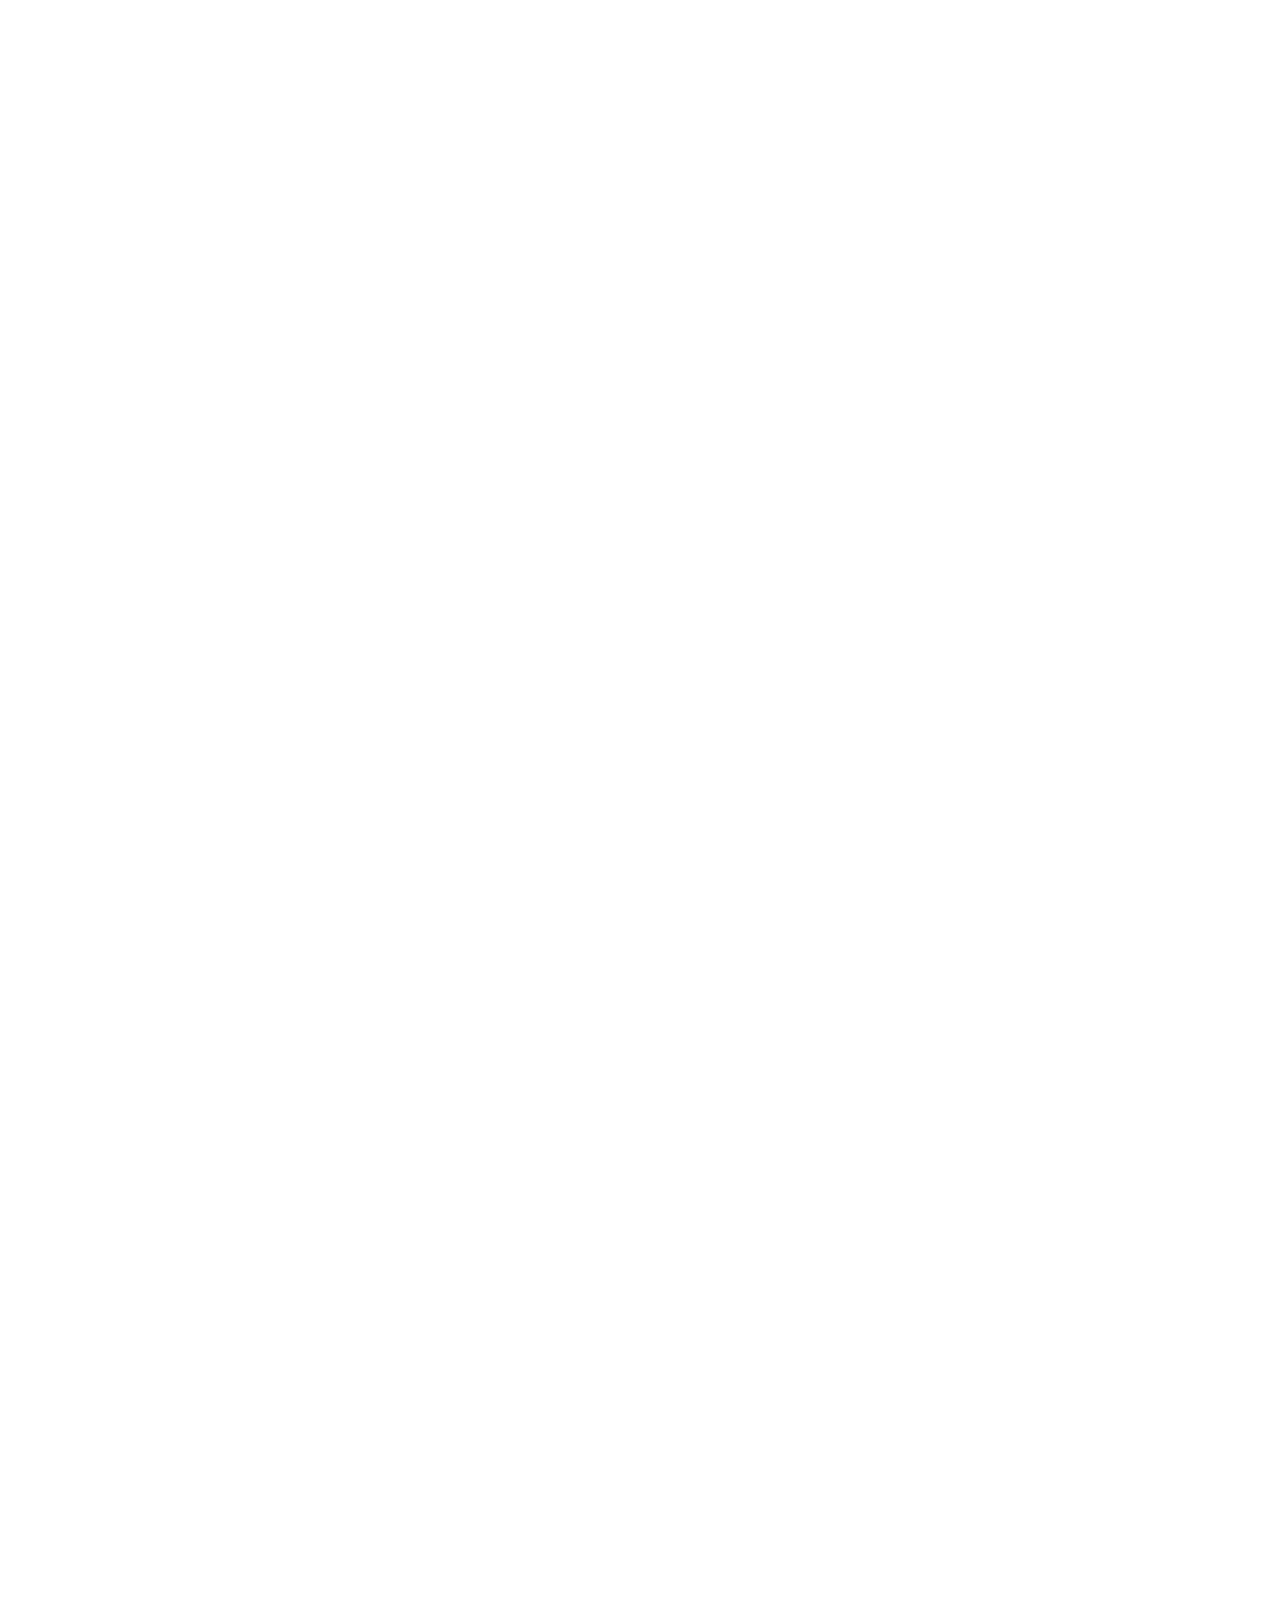
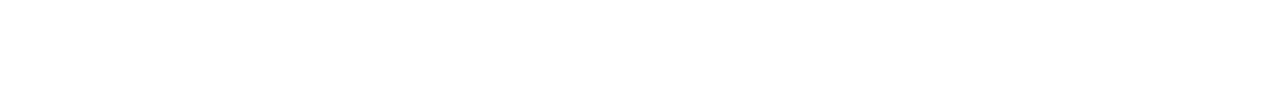
<file: serve.html>
<!DOCTYPE html>
<html lang="en">

<head>
    <meta charset="UTF-8">
    <meta name="viewport" content="width=device-width, initial-scale=1.0">
    <link rel="icon" href="./images/logo.png">
    <title>GraceVine Community Church</title>
    <link rel="stylesheet" href="https://cdn.jsdelivr.net/npm/bootstrap@4.3.1/dist/css/bootstrap.min.css"
        integrity="sha384-ggOyR0iXCbMQv3Xipma34MD+dH/1fQ784/j6cY/iJTQUOhcWr7x9JvoRxT2MZw1T" crossorigin="anonymous">
    <link rel="stylesheet" href="https://cdnjs.cloudflare.com/ajax/libs/font-awesome/5.15.3/css/all.min.css">
    <link rel="stylesheet" href="./styleSheets/serve.css">
</head>

<body>

    <div class="mainContainer">
        <div class="navDiv">
            <nav class="navbar navbar-expand-lg navbar-light bg-light">
                <a href="#"> <img class="logo" src="./images/logo.png" width="80" height="80"
                        class="d-inline-block align-top" alt>
                </a> <a class="navbar-brand" href="#">
                    GraceVine Community Church
                </a>
                <button class="navbar-toggler" type="button" data-toggle="collapse" data-target="#navbarNav"
                    aria-controls="navbarNav" aria-expanded="false" aria-label="Toggle navigation">
                    <span class="navbar-toggler-icon"></span>
                </button>
                <div class="collapse navbar-collapse" id="navbarNav">
                    <ul class="navbar-nav">
                        <li class="nav-item active">
                            <a class="nav-link" href="./index.html">Home
                                <span class="sr-only">(current)</span></a>
                        </li>
                        <li class="nav-item">
                            <a class="nav-link" href="./whoAreWe.html">Who
                                Are
                                We?</a>
                        </li>
                        <li class="nav-item">
                            <a class="nav-link" href="./IAmNew.html">I
                                am
                                new</a>
                        </li>
                        <li class="nav-item">
                            <a class="nav-link" href="./connect.html">Connect</a>
                        </li>
                        <li class="nav-item">
                            <a class="nav-link" href="./serve.html">Serve</a>
                        </li>
                        <li class="nav-item">
                            <a class="nav-link" href="./contact.html">Contact</a>
                        </li>
                    </ul>
                </div>
            </nav>
        </div>
        <div class="Homecontainer">
            <div class="full-size-div HomeFirst ">
                <h4>SERVE</h4>
                <h1>Share your gifts and <br> natural abilities with <br> your community.</h1>
            </div>
            <div class="full-size-div thirdDiv">
                <div class="thirdLeft"></div>
                <div class="thirdRight">
                    <h2>Serve With Us</h2>
                    <p>At GraceVine Community Church, we hold firm in the belief that every believer is endowed with
                        unique spiritual gifts,
                        enabling them to serve one another, the body of Christ, the community, and the broader culture.
                        <br><br>
                        While specific spiritual gifts are mentioned in God's Word, the ways in which He equips His
                        saints for ministry are
                        limitless. As you engage with our community at GraceVine, we are dedicated to identifying,
                        nurturing, and empowering
                        your spiritual gifts and natural talents. Our joy is in connecting you with ministry
                        opportunities that align with both
                        your current position and the needs of the body and the community.
                    </p>
                    <div class="Button">
                        <a href="./contact.html">Contact Us for Info</a>
                    
                        <i class="fas fa-arrow-right"></i>
                    </div>


                </div>
            </div>
            <div class="full-size-div thirdDiv2">
                
                <div class="thirdRight2">
                    <h2>Online Giving</h2>
                    <p>At GraceVine Community Church, we believe in giving back to God and serving one another through our time, talent, and
                    treasures. It's a calling for all of us to contribute to what God is doing in the world.
                        <br><br>
                        <i style="font-size: 24px;">"You should each give as you have decided, not with regret or out of a sense of duty; for God loves the one who gives
                        gladly."<br> <br>
                        2 CORINTHIANS 9:7</i>
                        

                    </p>
                    <div class="Button">
                        Give Today
                        <i class="fas fa-arrow-right"></i>
                    </div>
                </div>
                <div class="thirdLeft2"></div>
            </div>
            <footer style="background-color: #f8f9fa; padding: 20px;">
                <div style="display: flex; justify-content: space-between;">
                    <!-- Left Section -->
                    <div>
                        <p>123 Street, City, State, Country</p>
                        <p>Email: example@example.com</p>
                        <p>Phone: +1 123 456 7890</p>
                    </div>

                    <!-- Middle Section -->
                    <div>
                        <ul style="list-style-type: none;">
                            <li><a href="./index.html">Home</a></li>
                            <li><a href="./whoAreWe.html">Who are we?</a></li>
                            <li><a href="./IAmNew.html">I am New</a></li>
                            <li><a href="./connect.html">Connect</a></li>
                            <li><a href="./serve.html">Serve</a></li>
                            <li><a href="./contact.html">Contact</a></li>
                        </ul>
                    </div>

                    <!-- Right Section -->
                    <div class="social">
                        <div style="display: flex; gap: 20px; color: white;">
                            <a href="#"><i class="fab fa-facebook-f fa-2x"></i></a>
                            <a href="#"><i class="fab fa-twitter fa-2x"></i></a>
                            <a href="#"><i class="fab fa-instagram fa-2x"></i></a>
                            <a href="#"><i class="fab fa-linkedin-in fa-2x"></i></a>
                            <a href="#"><i class="fab fa-youtube fa-2x"></i></a>
                        </div>
                    </div>
                </div>

                <!-- Copyright Text -->
                <div class="copyright">
                    <p>&copy; 2024 CodeVanguard | all right reserved</p>
                </div>
            </footer>



            <script src="https://code.jquery.com/jquery-3.3.1.slim.min.js"
                integrity="sha384-q8i/X+965DzO0rT7abK41JStQIAqVgRVzpbzo5smXKp4YfRvH+8abtTE1Pi6jizo"
                crossorigin="anonymous"></script>
            <script src="https://cdn.jsdelivr.net/npm/popper.js@1.14.7/dist/umd/popper.min.js"
                integrity="sha384-UO2eT0CpHqdSJQ6hJty5KVphtPhzWj9WO1clHTMGa3JDZwrnQq4sF86dIHNDz0W1"
                crossorigin="anonymous"></script>
            <script src="https://cdn.jsdelivr.net/npm/bootstrap@4.3.1/dist/js/bootstrap.min.js"
                integrity="sha384-JjSmVgyd0p3pXB1rRibZUAYoIIy6OrQ6VrjIEaFf/nJGzIxFDsf4x0xIM+B07jRM"
                crossorigin="anonymous"></script>
</body>

</html>
</file>
<file: styleSheets/style.css>
html {
  scroll-behavior: smooth;
}

html, body {
    height: 100%;
    width: 100%;
    margin: 0;
    padding: 0;
    overflow-x: hidden;
    scroll-behavior: smooth;
}


/*----------------------Navbar-----Start-------------*/
@font-face {
    font-family: 'MyCustomFont';
    src: url('../fonts/logoFont2.TTF') format('woff2'),
}

.navbar {
    background-color: rgba(255, 255, 255, 0.3) !important; ;
    position: fixed;
    top: 0; 
    width: 100%; 
    z-index: 11;
}
.navbar-nav {
    margin-left: auto !important;
    padding : 10px;
    float: right;
}

.navbar-brand {
    font-family: 'MyCustomFont';
    font-size: 40px;
    font-weight: bold;
    color: white !important;
    letter-spacing: 1px;
    text-shadow: 2px 2px 4px rgba(0, 0, 0, 0.7);
}

.nav-link {
    color: #FECF73 !important;
    font-size: 18px;
    font-weight: bold;
    border-bottom: 3px solid transparent; 
    transition: border-bottom-color 0.3s ease-in-out;
}

.nav-link:hover {
    border-bottom-color:  rgba(109, 174, 223, 0.5);
    
}

/*----------------------Navbar-----End-------------*/

.mainContainer {
    display: flex;
    flex-direction: column;
    gap: 0;
}
.Homecontainer {
    display: flex;
    flex-direction: column;
    gap: 0;
}

.full-size-div {
    height: 100vh;
    width: 100%;
    display: flex;
    flex-direction: column;
    gap: 0;
}


.HomeFirst {
    background-image: url('../images/church.jpeg');
    background-size: cover;
    background-position: center;
    background-repeat: no-repeat;
}

.HomeFirst {
    padding-top: 15%;
    padding-left: 10%;
}

.HomeFirst h4 {
    z-index: 2;
    font-size: 28px;
    font-weight: 400;
    color: white;
    letter-spacing: 2px;
    text-shadow: 1px 1px 2px #010010;
}

.HomeFirst h1 {
    z-index: 2;
    font-size: 60px;
    font-weight: 700;
    color: white;
    letter-spacing: 2px;
    text-shadow: 1px 1px 2px #010010;
}

.secondDiv {
    margin-top: 10vh;
    height: 100vh;
    display: flex;
    flex-direction: row;

}

.secondLeft {
    margin-top: 20vh;
    margin-left: 13.5vh;
    flex: 1;
}


.secondRight {
    width: 100%;
    flex: 1;
    background-image: url('../images/church3.jpg');
    background-size: cover;
    background-position: center;
    background-repeat: no-repeat;
}

.thirdDiv {
    margin-top: 10vh;
    height: 100vh;
    display: flex;
    flex-direction: row;

}

.circle-icon {
    width: 60px;
    height: 60px;
    border-radius: 50%;
    background: #D2B48C;
    display: flex;
    justify-content: center;
    align-items: center;
}

.circle-icon i {
    font-size: 30px;
    color: white;
}
.serviceDiv {
    display: flex;
    flex-direction: column;
    gap: 20px;
}

.serviceDivItem {
    display: flex;
    flex-direction: row;
    gap: 30px;
}

.service {
    display: flex;
    flex-direction: column;
    gap: 5px;
}
.secondLeft {
    display: flex;
    flex-direction: column;
    gap: 30px;
}

.secondLeft h2 {
    font-size: 48px;
    letter-spacing: 2px;

}

.secondLeft h2::first-letter {
    border-bottom: 5px solid #D2B48C;
}

.secondLeft p {
    width: 90%;
    text-align: justify;
    font-size: 18px;
    font-weight: 400;
    color: #808080;
    letter-spacing: 1px;
    line-height: 1.5;
}

.service > div:first-child {
    font-size: 24px;
    font-weight: 700;
    color: #D2B48C;
    letter-spacing: 1px;
}

.Button {
    margin-top: 20px;
    cursor: pointer;
    background-color: #638C9E;
    border: none;
    border-radius: 30px;
    padding: 20px 10px;
    width: 200px;
    text-align: center;
    color: white;
    font-size: 18px;
    transition: background-color 0.3s ease-in-out;
}

.Button:hover {
    background-color: #477081;
}

.Button i {
    margin-left: 10px;
    transition: transform 0.3s ease-in-out;
}

.Button:hover i {
    transform: translateX(5px);
}


.thirdDiv {
    display: flex;
    flex-direction: row;
}

.thirdLeft{
    flex: 1;
    background-image: url('../images/church4.jpg');
    background-size: cover;
    background-position: center;
    background-repeat: no-repeat;
    width: 50%;
    height:100vh;

}

.thirdRight {
    flex: 1;
    margin-left: 13.5vh;
    margin-top: 10vh;
    display: flex;
    flex-direction: column;
    gap: 30px;
}

.thirdRight h2 {
    font-size: 48px;
    letter-spacing: 2px;

}

.thirdRight h2::first-letter {
    border-bottom: 5px solid #D2B48C;
}


.thirdRight p {
    width: 90%;
    text-align: justify;
    font-size: 18px;
    font-weight: 400;
    color: #808080;
    letter-spacing: 1px;
    line-height: 1.5;
}


footer {
    margin-top: 10vh;
    background-color: black !important;
    padding: 20px;
    font-family: Arial, sans-serif;
}

footer div {
    margin: 20px;
}


footer p, footer li {
    color: white;
}

footer ul {
    padding: 0;
    width: 100px;
}

footer a {
    color: white;
    text-decoration: none;
}

footer a:hover {
    text-decoration: none;
    font-weight: bold;
    color: #D2B48C;
}

footer img {
    width: 24px;
    height: 24px;
}

footer .copyright {
    margin-top: 20px;
    background-color: transparent;
    text-align: center;
}

.social {
    margin-top: auto;
    margin-bottom: auto;
} 

// Small devices (landscape phones, 576px and up)
@media (min-width: 576px) { 
        .logo {
        display: none !important;
    }
 }

// Medium devices (tablets, 768px and up)
@media (min-width: 768px) {
    .logo {
        display: none !important;
    }
 }

// Large devices (desktops, 992px and up)
@media (min-width: 992px) { 
    
 }

// Extra large devices (large desktops, 1200px and up)
@media (min-width: 1200px) { 
    
 }
</file>
<file: styleSheets/connect.css>
html {
  scroll-behavior: smooth;
}

html, body {
    height: 100%;
    width: 100%;
    margin: 0;
    padding: 0;
    overflow-x: hidden;
    scroll-behavior: smooth;
}
.full-size-div {
    height: 100vh;
    width: 100%;
}
.mainContainer {
    display: flex;
    flex-direction: column;
    gap: 0;
}
.Homecontainer {
    background-image: url('../images/church10.jpg');
    background-size: cover;
    background-position: center;
    background-repeat: no-repeat;
    height: 100vh;
    width: 100%;
}

.HomeFirst {
    padding-top: 17%;
    padding-left: 10%;
}

.HomeFirst h4 {
    z-index: 2;
    font-size: 28px;
    font-weight: 400;
    color: white;
    letter-spacing: 2px;
    text-shadow: 1px 1px 2px #010010;
}

.HomeFirst h1 {
    z-index: 2;
    font-size: 60px;
    font-weight: 700;
    color: white;
    letter-spacing: 2px;
    text-shadow: 1px 1px 2px #010010;
}


/*----------------------Navbar-----Start-------------*/
@font-face {
    font-family: 'MyCustomFont';
    src: url('../fonts/logoFont2.TTF') format('woff2'),
}

.navbar {
    background-color: rgba(255, 255, 255, 0.3) !important; ;
    position: fixed;
    top: 0; 
    width: 100%; 
    z-index: 11;
}
.navbar-nav {
    margin-left: auto !important;
    padding : 10px;
    float: right;
}

.navbar-brand {
    font-family: 'MyCustomFont';
    font-size: 40px;
    font-weight: bold;
    color: white !important;
    letter-spacing: 1px;
    text-shadow: 2px 2px 4px rgba(0, 0, 0, 0.7);
}

.nav-link {
    color: #FECF73 !important;
    font-size: 18px;
    font-weight: bold;
    border-bottom: 3px solid transparent; 
    transition: border-bottom-color 0.3s ease-in-out;
}

.nav-link:hover {
    border-bottom-color: rgba(109, 174, 223, 0.5);
}

/*----------------------Navbar-----End-------------*/


.secondDiv {
    margin-top: 10vh;
    height: 100vh;
    display: flex;
    flex-direction: row;

}

.secondLeft {
    margin-top: 15vh;
    margin-left: 13.5vh;
    flex: 1;
}


.secondRight {
    width: 100%;
    flex: 1;
    background-image: url('../images/church3.jpg');
    background-size: cover;
    background-position: center;
    background-repeat: no-repeat;
}



footer {
    margin-top: 10vh;
    background-color: black !important;
    padding: 20px;
    font-family: Arial, sans-serif;
}

footer div {
    margin: 20px;
}


footer p, footer li {
    color: white;
}

footer ul {
    padding: 0;
    width: 100px;
}

footer a {
    color: white;
    text-decoration: none;
}

footer a:hover {
    text-decoration: none;
    font-weight: bold;
    color: #D2B48C;
}

footer img {
    width: 24px;
    height: 24px;
}

footer .copyright {
    margin-top: 20px;
    background-color: transparent;
    text-align: center;
}

.secondDiv {
    margin-top: 10vh;
    height: 100vh;
    display: flex;
    flex-direction: row;

}

.secondLeft {
    margin-top: 10vh;
    margin-left: 13.5vh;
    flex: 1;
}


.secondRight {
    width: 100%;
    flex: 1;
    background-image: url('../images/church6.jpg');
    background-size: cover;
    background-position: center;
    background-repeat: no-repeat;
}

.thirdDiv {
    margin-top: 10vh;
    height: 100vh;
    display: flex;
    flex-direction: row;

}

.circle-icon {
    width: 60px;
    height: 60px;
    border-radius: 50%;
    background: #D2B48C;
    display: flex;
    justify-content: center;
    align-items: center;
}

.circle-icon i {
    font-size: 30px;
    color: white;
}
.serviceDiv {
    display: flex;
    flex-direction: column;
    gap: 20px;
}

.serviceDivItem {
    display: flex;
    flex-direction: row;
    gap: 30px;
}


.secondLeft {
    display: flex;
    flex-direction: column;
    gap: 20px;
}

.secondLeft h2 {
    font-size: 48px;
    letter-spacing: 2px;

}

.secondLeft h2::first-letter {
    border-bottom: 5px solid #D2B48C;
}

.secondLeft p {
    width: 90%;
    text-align: justify;
    font-size: 18px;
    font-weight: 400;
    color: #808080;
    letter-spacing: 1px;
    line-height: 1.5;
}

.service > div:first-child {
    font-size: 24px;
    font-weight: 700;
    color: #D2B48C;
    letter-spacing: 1px;
}

.Button {
    margin-top: 20px;
    cursor: pointer;
    background-color: #638C9E;
    border: none;
    border-radius: 30px;
    padding: 20px 10px;
    width: 280px;
    text-align: center;
    color: white;
    font-size: 18px;
    transition: background-color 0.3s ease-in-out;
}

.Button:hover {
    background-color: #477081;
}

.Button i {
    margin-left: 10px;
    transition: transform 0.3s ease-in-out;
}

.Button:hover i {
    transform: translateX(5px);
}


.thirdDiv {
    display: flex;
    flex-direction: row;
}

.thirdLeft{
    flex: 1;
    background-image: url('../images/people5.jpg');
    background-position: center;
    background-repeat: no-repeat;
    width: 50%;
    height:100vh;

}

.thirdRight {
    flex: 1;
    margin-left: 13.5vh;
    margin-top: 10vh;
    display: flex;
    flex-direction: column;
    gap: 30px;
}

.thirdRight h2 {
    font-size: 48px;
    letter-spacing: 2px;

}

.thirdRight h2::first-letter {
    border-bottom: 5px solid #D2B48C;
}


.thirdRight p {
    width: 90%;
    text-align: justify;
    font-size: 18px;
    font-weight: 400;
    color: #808080;
    letter-spacing: 1px;
    line-height: 1.5;
}

.fourthDiv {
    margin-top: 10vh;
    height: 100vh;
    display: flex;
    flex-direction: column;

}

.fourthText {
    margin-left: 13.5vh;
    margin-top: 16vh !important;
    display: flex;
    flex-direction: column;
    gap: 30px;

}

.fourthText h2 {
    font-size: 48px;
    letter-spacing: 2px;
}

.fourthText h2::first-letter {
    border-bottom: 5px solid #D2B48C;

}

.fourthText p {
    width: 90%;
    text-align: justify;
    font-size: 18px;
    font-weight: 400;
    color: #808080;
    letter-spacing: 1px;
    line-height: 1.5;
}

.ImageGallery {
    display: flex;
    flex-direction: row;
    gap: 20px;
    padding-left: 13.5vh;
    padding-right:  13.5vh;
}

.galleryImage {
    height: 400px;
    width: 100%;
    display: flex;
    flex-direction: column;
    gap: 8px;
    text-align: center;
    cursor: pointer;
}


.img1 {
    background-image: url('../images/people1.jpg');
    background-size: cover;
    background-position: center;
    background-repeat: no-repeat;
    width: 100%;
    height: 100%;
}


.img2 {
    background-image: url('../images/people2.jpg');
    background-size: cover;
    background-position: center;
    background-repeat: no-repeat;
    width: 100%;
    height: 100%;
}


.img3 {
    background-image: url('../images/people3.jpg');
    background-size: cover;
    background-position: center;
    background-repeat: no-repeat;
    width: 100%;
    height: 100%;
}


.img4 {
    background-image: url('../images/people4.jpg');
    background-size: cover;
    background-position: center;
    background-repeat: no-repeat;
    width: 100%;
    height: 100%;
}

.buttonGroup {
    display: flex;
    flex-direction: row;
    gap: 10%;
}


.row {
    display: flex;
}

.column {
    flex: 50%;
    padding: 10px;
}

.icon-text {
    display: flex;
    align-items: center;
    margin-bottom: 30px; /* Adjust this value to increase or decrease the gap */
}
.circle-icon {
    width: 60px;
    height: 60px;
    border-radius: 50%;
    background: #D2B48C;
    display: flex;
    justify-content: center;
    align-items: center;
    margin-right: 20px;
    overflow: hidden;
    flex-shrink: 0;
}

.circle-icon i {
    font-size: 26px;
    color: white;
}

.icon-text p {
    margin: 0;
}
.social {
    margin-top: auto;
    margin-bottom: auto;
} 

// Small devices (landscape phones, 576px and up)
@media (min-width: 576px) { 
        .logo {
        display: none !important;
    }
 }

// Medium devices (tablets, 768px and up)
@media (min-width: 768px) {
    .logo {
        display: none !important;
    }
 }

// Large devices (desktops, 992px and up)
@media (min-width: 992px) { 
    
 }

// Extra large devices (large desktops, 1200px and up)
@media (min-width: 1200px) { 
    
 }
</file>
<file: styleSheets/contact.css>
html {
  scroll-behavior: smooth;
}

html, body {
    height: 100%;
    width: 100%;
    margin: 0;
    padding: 0;
    overflow-x: hidden;
    scroll-behavior: smooth;
}
.full-size-div {
    height: 100vh;
    width: 100%;
}
.mainContainer {
    display: flex;
    flex-direction: column;
    gap: 0;
}
.Homecontainer {
    background-image: url('../images/church14.jpg');
    background-size: cover;
    background-position: center;
    background-repeat: no-repeat;
    height: 100vh;
    width: 100%;
}

.HomeFirst {
    padding-top: 17%;
    padding-left: 10%;
}

.HomeFirst h4 {
    z-index: 2;
    font-size: 28px;
    font-weight: 400;
    color: white;
    letter-spacing: 2px;
    text-shadow: 1px 1px 2px #010010;
}

.HomeFirst h1 {
    z-index: 2;
    font-size: 60px;
    font-weight: 700;
    color: white;
    letter-spacing: 2px;
    text-shadow: 1px 1px 2px #010010;
}


/*----------------------Navbar-----Start-------------*/
@font-face {
    font-family: 'MyCustomFont';
    src: url('../fonts/logoFont2.TTF') format('woff2'),
}

.navbar {
    background-color: rgba(255, 255, 255, 0.3) !important; ;
    position: fixed;
    top: 0; 
    width: 100%; 
    z-index: 11;
}
.navbar-nav {
    margin-left: auto !important;
    padding : 10px;
    float: right;
}

.navbar-brand {
    font-family: 'MyCustomFont';
    font-size: 40px;
    font-weight: bold;
    color: white !important;
    letter-spacing: 1px;
    text-shadow: 2px 2px 4px rgba(0, 0, 0, 0.7);
}

.nav-link {
    color: #FECF73 !important;
    font-size: 18px;
    font-weight: bold;
    border-bottom: 3px solid transparent; 
    transition: border-bottom-color 0.3s ease-in-out;
}

.nav-link:hover {
    border-bottom-color: rgba(109, 174, 223, 0.5);
}

/*----------------------Navbar-----End-------------*/


.secondDiv {
    margin-top: 10vh;
    height: 100vh;
    display: flex;
    flex-direction: row;

}

.secondLeft {
    margin-top: 15vh;
    margin-left: 13.5vh;
    flex: 1;
}

.map {
    height: 100vh !important;
    width: 100%;
}

footer {
    margin-top: 10vh;
    background-color: black !important;
    padding: 20px;
    font-family: Arial, sans-serif;
}

footer div {
    margin: 20px;
}


footer p, footer li {
    color: white;
}

footer ul {
    padding: 0;
    width: 100px;
}

footer a {
    color: white;
    text-decoration: none;
}

footer a:hover {
    text-decoration: none;
    font-weight: bold;
    color: #D2B48C;
}

footer img {
    width: 24px;
    height: 24px;
}

footer .copyright {
    margin-top: 20px;
    background-color: transparent;
    text-align: center;
}

.secondDiv {
    margin-top: 10vh;
    height: 100vh;
    display: flex;
    flex-direction: row;

}

.secondLeft {
    margin-top: auto;
    margin-bottom: auto;
    margin-left: 13.5vh;
    flex: 1;
}


.secondRight {
    width: 100%;
    flex: 1;
}

.thirdDiv {
    margin-top: 10vh;
    height: 100vh;
    display: flex;
    flex-direction: row;

}

.circle-icon {
    width: 60px;
    height: 60px;
    border-radius: 50%;
    background: #D2B48C;
    display: flex;
    justify-content: center;
    align-items: center;
}

.circle-icon i {
    font-size: 30px;
    color: white;
}
.serviceDiv {
    display: flex;
    flex-direction: column;
    gap: 20px;
}

.serviceDivItem {
    display: flex;
    flex-direction: row;
    gap: 30px;
}

.service {
    display: flex;
    flex-direction: column;
    gap: 5px;
}
.secondLeft {
    display: flex;
    flex-direction: column;
    gap: 40px !important;
}

.secondLeft h2 {
    font-size: 48px;
    letter-spacing: 2px;

}

.secondLeft h2::first-letter {
    border-bottom: 5px solid #D2B48C;
}

.secondLeft p {
    width: 90%;
    text-align: justify;
    font-size: 18px;
    font-weight: 400;
    color: #808080;
    letter-spacing: 1px;
    line-height: 1.5;
}

.service > div:first-child {
    font-size: 24px;
    font-weight: 700;
    color: #D2B48C;
    letter-spacing: 1px;
}

.Button {
    margin-top: 20px;
    cursor: pointer;
    background-color: #638C9E;
    border: none;
    border-radius: 30px;
    padding: 20px 10px;
    width: 280px;
    text-align: center;
    color: white;
    font-size: 18px;
    transition: background-color 0.3s ease-in-out;
}

.Button:hover {
    background-color: #477081;
}

.Button i {
    margin-left: 10px;
    transition: transform 0.3s ease-in-out;
}

.Button:hover i {
    transform: translateX(5px);
}


.thirdDiv {
    display: flex;
    flex-direction: row;
}

.thirdLeft{
    flex: 1;
    background-image: url('../images/church7.jpg');
    background-position: center;
    background-repeat: no-repeat;
    width: 50%;
    height:100vh;

}

.thirdRight {
    flex: 1;
    margin-left: 13.5vh;
    margin-top: 10vh;
    display: flex;
    flex-direction: column;
    gap: 30px;
}

.thirdRight h2 {
    font-size: 48px;
    letter-spacing: 2px;

}

.thirdRight h2::first-letter {
    border-bottom: 5px solid #D2B48C;
}


.thirdRight p {
    width: 90%;
    text-align: justify;
    font-size: 18px;
    font-weight: 400;
    color: #808080;
    letter-spacing: 1px;
    line-height: 1.5;
}
.secondLeft b i {
    margin-right: 10px; 
}

.social {
    margin-top: auto;
    margin-bottom: auto;
} 

// Small devices (landscape phones, 576px and up)
@media (min-width: 576px) { 
        .logo {
        display: none !important;
    }
 }

// Medium devices (tablets, 768px and up)
@media (min-width: 768px) {
    .logo {
        display: none !important;
    }
 }

// Large devices (desktops, 992px and up)
@media (min-width: 992px) { 
    
 }

// Extra large devices (large desktops, 1200px and up)
@media (min-width: 1200px) { 
    
 }
</file>
<file: styleSheets/IAmNew.css>
html {
  scroll-behavior: smooth;
}

html, body {
    height: 100%;
    width: 100%;
    margin: 0;
    padding: 0;
    overflow-x: hidden;
    scroll-behavior: smooth;
}
.full-size-div {
    height: 100vh;
    width: 100%;
}
.mainContainer {
    display: flex;
    flex-direction: column;
    gap: 0;
}
.Homecontainer {
    background-image: url('../images/church8.jpg');
    background-size: cover;
    background-position: center;
    background-repeat: no-repeat;
    height: 100vh;
    width: 100%;
}

.HomeFirst {
    padding-top: 17%;
    padding-left: 10%;
}

.HomeFirst h4 {
    z-index: 2;
    font-size: 28px;
    font-weight: 400;
    color: white;
    letter-spacing: 2px;
    text-shadow: 1px 1px 2px #010010;
}

.HomeFirst h1 {
    z-index: 2;
    font-size: 60px;
    font-weight: 700;
    color: white;
    letter-spacing: 2px;
    text-shadow: 1px 1px 2px #010010;
}


/*----------------------Navbar-----Start-------------*/
@font-face {
    font-family: 'MyCustomFont';
    src: url('../fonts/logoFont2.TTF') format('woff2'),
}

.navbar {
   background-color: rgba(255, 255, 255, 0.3) !important; ;
    position: fixed;
    top: 0; 
    width: 100%; 
    z-index: 11;
}
.navbar-nav {
    margin-left: auto !important;
    padding : 10px;
    float: right;
}

.navbar-brand {
    font-family: 'MyCustomFont';
    font-size: 40px;
    font-weight: bold;
    color: white !important;
    letter-spacing: 1px;
    text-shadow: 2px 2px 4px rgba(0, 0, 0, 0.7);
}

.nav-link {
    color: #FECF73 !important;
    font-size: 18px;
    font-weight: bold;
    border-bottom: 3px solid transparent; 
    transition: border-bottom-color 0.3s ease-in-out;
}

.nav-link:hover {
    border-bottom-color: rgba(109, 174, 223, 0.5);
}

/*----------------------Navbar-----End-------------*/


.secondDiv {
    margin-top: 10vh;
    height: 100vh;
    display: flex;
    flex-direction: row;

}

.secondLeft {
    margin-top: 15vh;
    margin-left: 13.5vh;
    flex: 1;
}


.secondRight {
    width: 100%;
    flex: 1;
    background-image: url('../images/church9.jpg');
    background-size: cover;
    background-position: center;
    background-repeat: no-repeat;
}



footer {
    margin-top: 10vh;
    background-color: black !important;
    padding: 20px;
    font-family: Arial, sans-serif;
}

footer div {
    margin: 20px;
}


footer p, footer li {
    color: white;
}

footer ul {
    padding: 0;
    width: 100px;
}

footer a {
    color: white;
    text-decoration: none;
}

footer a:hover {
    text-decoration: none;
    font-weight: bold;
    color: #D2B48C;
}

footer img {
    width: 24px;
    height: 24px;
}

footer .copyright {
    margin-top: 20px;
    background-color: transparent;
    text-align: center;
}

.secondDiv {
    margin-top: 10vh;
    height: 100vh;
    display: flex;
    flex-direction: row;

}

.secondLeft {
    margin-top: 20vh;
    margin-left: 13.5vh;
    flex: 1;
}


.secondRight {
    width: 100%;
    flex: 1;
    background-image: url('../images/church9.jpg');
    background-size: cover;
    background-position: center;
    background-repeat: no-repeat;
}

.thirdDiv {
    margin-top: 10vh;
    height: 100vh;
    display: flex;
    flex-direction: row;

}

.circle-icon {
    width: 60px;
    height: 60px;
    border-radius: 50%;
    background: #D2B48C;
    display: flex;
    justify-content: center;
    align-items: center;
}

.circle-icon i {
    font-size: 30px;
    color: white;
}
.serviceDiv {
    display: flex;
    flex-direction: column;
    gap: 20px;
}

.serviceDivItem {
    display: flex;
    flex-direction: row;
    gap: 30px;
}

.service {
    display: flex;
    flex-direction: column;
    gap: 5px;
}
.secondLeft {
    display: flex;
    flex-direction: column;
    gap: 30px;
}

.secondLeft h2 {
    font-size: 48px;
    letter-spacing: 2px;

}

.secondLeft h2::first-letter {
    border-bottom: 5px solid #D2B48C;
}

.secondLeft p {
    width: 90%;
    text-align: justify;
    font-size: 18px;
    font-weight: 400;
    color: #808080;
    letter-spacing: 1px;
    line-height: 1.5;
}

.service > div:first-child {
    font-size: 24px;
    font-weight: 700;
    color: #D2B48C;
    letter-spacing: 1px;
}

.Button {
    margin-top: 20px;
    cursor: pointer;
    background-color: #638C9E;
    border: none;
    border-radius: 30px;
    padding: 20px 10px;
    width: 280px;
    text-align: center;
    color: white;
    font-size: 18px;
    transition: background-color 0.3s ease-in-out;
}

.Button:hover {
    background-color: #477081;
}

.Button i {
    margin-left: 10px;
    transition: transform 0.3s ease-in-out;
}

.Button:hover i {
    transform: translateX(5px);
}


.thirdDiv {
    display: flex;
    flex-direction: row;
}

.thirdLeft{
    flex: 1;
    background-image: url('../images/church7.jpg');
    background-position: center;
    background-repeat: no-repeat;
    width: 50%;
    height:100vh;

}

.thirdRight {
    flex: 1;
    margin-left: 13.5vh;
    margin-top: 10vh;
    display: flex;
    flex-direction: column;
    gap: 30px;
}

.thirdRight h2 {
    font-size: 48px;
    letter-spacing: 2px;

}

.thirdRight h2::first-letter {
    border-bottom: 5px solid #D2B48C;
}


.thirdRight p {
    width: 90%;
    text-align: justify;
    font-size: 18px;
    font-weight: 400;
    color: #808080;
    letter-spacing: 1px;
    line-height: 1.5;
}

.fourthDiv {
    margin-top: 10vh;
    height: 100vh;
    display: flex;
    flex-direction: column;

}

.fourthText {
    margin-left: 13.5vh;
    margin-top: 16vh !important;
    display: flex;
    flex-direction: column;
    gap: 30px;

}

.fourthText h2 {
    font-size: 48px;
    letter-spacing: 2px;
}

.fourthText h2::first-letter {
    border-bottom: 5px solid #D2B48C;

}

.fourthText p {
    width: 90%;
    text-align: justify;
    font-size: 18px;
    font-weight: 400;
    color: #808080;
    letter-spacing: 1px;
    line-height: 1.5;
}

.ImageGallery {
    display: flex;
    flex-direction: row;
    gap: 20px;
    padding-left: 13.5vh;
    padding-right:  13.5vh;
}

.galleryImage {
    height: 400px;
    width: 100%;
    display: flex;
    flex-direction: column;
    gap: 8px;
    text-align: center;
    cursor: pointer;
}


.img1 {
    background-image: url('../images/people1.jpg');
    background-size: cover;
    background-position: center;
    background-repeat: no-repeat;
    width: 100%;
    height: 100%;
}


.img2 {
    background-image: url('../images/people2.jpg');
    background-size: cover;
    background-position: center;
    background-repeat: no-repeat;
    width: 100%;
    height: 100%;
}


.img3 {
    background-image: url('../images/people3.jpg');
    background-size: cover;
    background-position: center;
    background-repeat: no-repeat;
    width: 100%;
    height: 100%;
}


.img4 {
    background-image: url('../images/people4.jpg');
    background-size: cover;
    background-position: center;
    background-repeat: no-repeat;
    width: 100%;
    height: 100%;
}

.serviceSubdiv {
    width: 90%;
    text-align: justify;
}

.fas.fa-parking, .fas.fa-child {
    border-radius: 50%;
    padding: 20px; /* Add some padding so the circle isn't too tight around the icon */
    display: inline-block; /* Needed for padding to work */
}

.social {
    margin-top: auto;
    margin-bottom: auto;
} 

// Small devices (landscape phones, 576px and up)
@media (min-width: 576px) { 
        .logo {
        display: none !important;
    }
 }

// Medium devices (tablets, 768px and up)
@media (min-width: 768px) {
    .logo {
        display: none !important;
    }
 }

// Large devices (desktops, 992px and up)
@media (min-width: 992px) { 
    
 }

// Extra large devices (large desktops, 1200px and up)
@media (min-width: 1200px) { 
    
 }
</file>
<file: styleSheets/serve.css>
html {
  scroll-behavior: smooth;
}

html, body {
    height: 100%;
    width: 100%;
    margin: 0;
    padding: 0;
    overflow-x: hidden;
    scroll-behavior: smooth;
}
.full-size-div {
    height: 100vh;
    width: 100%;
}
.mainContainer {
    display: flex;
    flex-direction: column;
    gap: 0;
}
.Homecontainer {
    background-image: url('../images/church12.jpeg');
    background-size: cover;
    background-position: center;
    background-repeat: no-repeat;
    height: 100vh;
    width: 100%;
}

.HomeFirst {
    padding-top: 17%;
    padding-left: 10%;
}

.HomeFirst h4 {
    z-index: 2;
    font-size: 28px;
    font-weight: 400;
    color: white;
    letter-spacing: 2px;
    text-shadow: 1px 1px 2px #010010;
}

.HomeFirst h1 {
    z-index: 2;
    font-size: 60px;
    font-weight: 700;
    color: white;
    letter-spacing: 2px;
    text-shadow: 1px 1px 2px #010010;
}



/*----------------------Navbar-----Start-------------*/
@font-face {
    font-family: 'MyCustomFont';
    src: url('../fonts/logoFont2.TTF') format('woff2'),
}

.navbar {
    background-color: rgba(255, 255, 255, 0.3) !important; ;
    position: fixed;
    top: 0; 
    width: 100%; 
    z-index: 11;
}
.navbar-nav {
    margin-left: auto !important;
    padding : 10px;
    float: right;
}

.navbar-brand {
    font-family: 'MyCustomFont';
    font-size: 40px;
    font-weight: bold;
    color: white !important;
    letter-spacing: 1px;
    text-shadow: 2px 2px 4px rgba(0, 0, 0, 0.7);
}

.nav-link {
    color: #FECF73 !important;
    font-size: 18px;
    font-weight: bold;
    border-bottom: 3px solid transparent; 
    transition: border-bottom-color 0.3s ease-in-out;
}

.nav-link:hover {
    border-bottom-color: rgba(109, 174, 223, 0.5);
}

/*----------------------Navbar-----End-------------*/


.secondDiv {
    margin-top: 10vh;
    height: 100vh;
    display: flex;
    flex-direction: row;

}

.secondLeft {
    margin-top: 15vh;
    margin-left: 13.5vh;
    flex: 1;
}


.secondRight {
    width: 100%;
    flex: 1;
    background-image: url('../images/church3.jpg');
    background-size: cover;
    background-position: center;
    background-repeat: no-repeat;
}



footer {
    margin-top: 10vh;
    background-color: black !important;
    padding: 20px;
    font-family: Arial, sans-serif;
}

footer div {
    margin: 20px;
}


footer p, footer li {
    color: white;
}

footer ul {
    padding: 0;
    width: 100px;
}

footer a {
    color: white;
    text-decoration: none;
}

footer a:hover {
    text-decoration: none;
    font-weight: bold;
    color: #D2B48C;
}

footer img {
    width: 24px;
    height: 24px;
}

footer .copyright {
    margin-top: 20px;
    background-color: transparent;
    text-align: center;
}

.secondDiv {
    margin-top: 10vh;
    height: 100vh;
    display: flex;
    flex-direction: row;

}

.secondLeft {
    margin-top: 20vh;
    margin-left: 13.5vh;
    flex: 1;
}


.secondRight {
    width: 100%;
    flex: 1;
    background-image: url('../images/church6.jpg');
    background-size: cover;
    background-position: center;
    background-repeat: no-repeat;
}

.thirdDiv {
    margin-top: 10vh;
    height: 100vh;
    display: flex;
    flex-direction: row;

}

.circle-icon {
    width: 60px;
    height: 60px;
    border-radius: 50%;
    background: #D2B48C;
    display: flex;
    justify-content: center;
    align-items: center;
}

.circle-icon i {
    font-size: 30px;
    color: white;
}
.serviceDiv {
    display: flex;
    flex-direction: column;
    gap: 20px;
}

.serviceDivItem {
    display: flex;
    flex-direction: row;
    gap: 30px;
}

.service {
    display: flex;
    flex-direction: column;
    gap: 5px;
}
.secondLeft {
    display: flex;
    flex-direction: column;
    gap: 30px;
}

.secondLeft h2 {
    font-size: 48px;
    letter-spacing: 2px;

}

.secondLeft h2::first-letter {
    border-bottom: 5px solid #D2B48C;
}

.secondLeft p {
    width: 90%;
    text-align: justify;
    font-size: 18px;
    font-weight: 400;
    color: #808080;
    letter-spacing: 1px;
    line-height: 1.5;
}

.service > div:first-child {
    font-size: 24px;
    font-weight: 700;
    color: #D2B48C;
    letter-spacing: 1px;
}

.Button {
    margin-top: 20px;
    cursor: pointer;
    background-color: #638C9E;
    border: none;
    border-radius: 30px;
    padding: 20px 10px;
    width: 280px;
    text-align: center;
    color: white;
    font-size: 18px;
    transition: background-color 0.3s ease-in-out;
}

.Button a {
    color: white;
    text-decoration: none;
}

.Button:hover {
    background-color: #477081;
}

.Button i {
    margin-left: 10px;
    transition: transform 0.3s ease-in-out;
}

.Button:hover i {
    transform: translateX(5px);
}


.thirdDiv {
    display: flex;
    flex-direction: row;
}

.thirdLeft{
    flex: 1;
    background-image: url('../images/church11.jpg');
    background-position: center;
    background-repeat: no-repeat;
    width: 50%;
    height:100vh;

}

.thirdRight {
    flex: 1;
    margin-left: 13.5vh;
    margin-top: 20vh;
    display: flex;
    flex-direction: column;
    gap: 30px;
}

.thirdRight h2 {
    font-size: 48px;
    letter-spacing: 2px;

}

.thirdRight h2::first-letter {
    border-bottom: 5px solid #D2B48C;
}


.thirdRight p {
    width: 90%;
    text-align: justify;
    font-size: 18px;
    font-weight: 400;
    color: #808080;
    letter-spacing: 1px;
    line-height: 1.5;
}

.thirdDiv2{
    display: flex;
    flex-direction: row;
    margin-top: 10vh;
    height: 100vh;

}

.thirdLeft2{
    flex: 1;
    background-image: url('../images/church13.jpg');
    background-position: center;
    background-repeat: no-repeat;
    width: 50%;
    height:100vh;

}

.thirdRight2 {
    flex: 1;
    margin-left: 13.5vh;
    margin-top: 20vh;
    display: flex;
    flex-direction: column;
    gap: 30px;
}

.thirdRight2 h2 {
    font-size: 48px;
    letter-spacing: 2px;

}

.thirdRight2 h2::first-letter {
    border-bottom: 5px solid #D2B48C;
}


.thirdRight2 p {
    width: 90%;
    text-align: justify;
    font-size: 18px;
    font-weight: 400;
    color: #808080;
    letter-spacing: 1px;
    line-height: 1.5;
}


.social {
    margin-top: auto;
    margin-bottom: auto;
} 

// Small devices (landscape phones, 576px and up)
@media (min-width: 576px) { 
        .logo {
        display: none !important;
    }
 }

// Medium devices (tablets, 768px and up)
@media (min-width: 768px) {
    .logo {
        display: none !important;
    }
 }

// Large devices (desktops, 992px and up)
@media (min-width: 992px) { 
    
 }

// Extra large devices (large desktops, 1200px and up)
@media (min-width: 1200px) { 
    
 }
</file>
